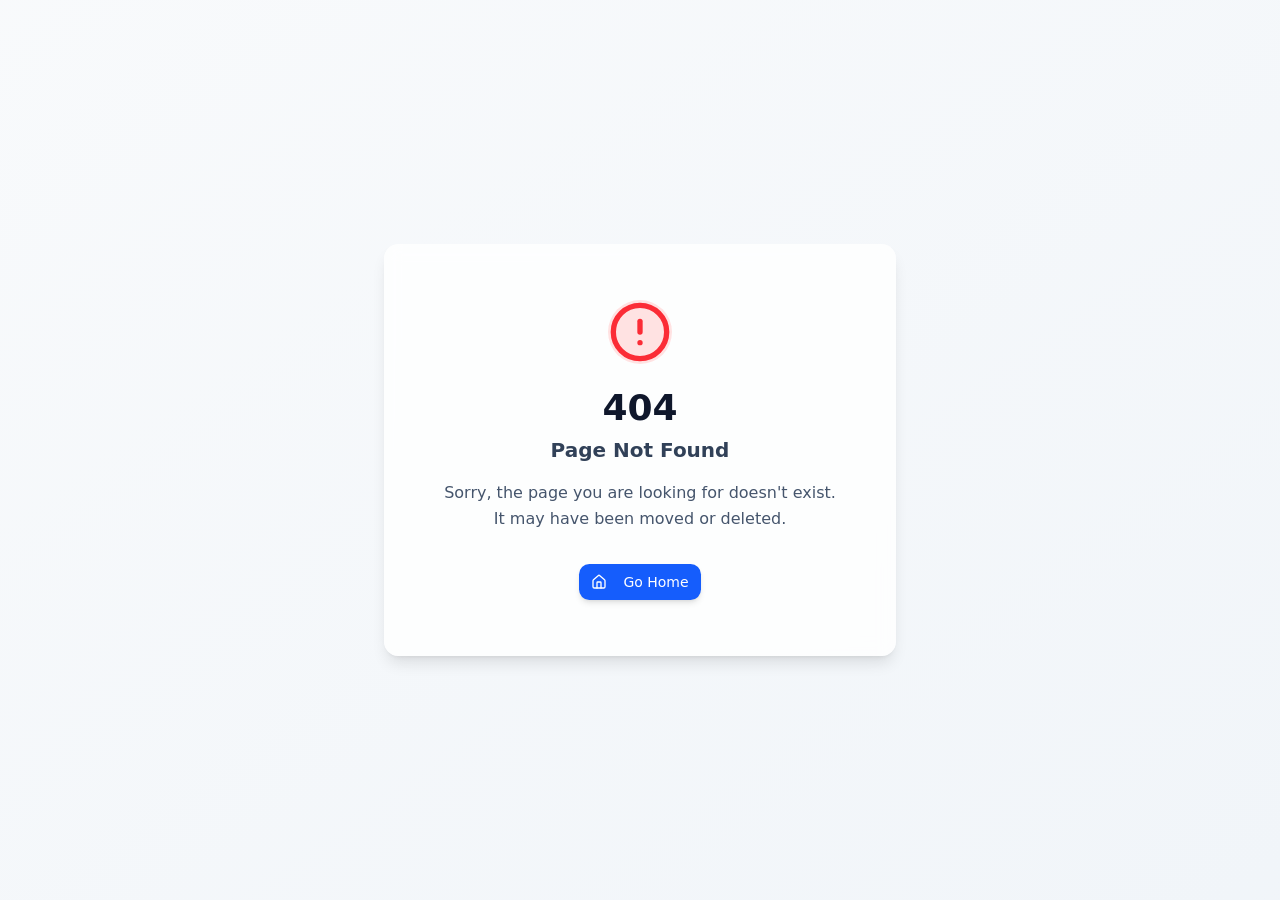
<file: index.html>
<!DOCTYPE html>
<html lang="pt-br">
<head>
    <meta charset="UTF-8" />
    <meta name="viewport" content="width=device-width, initial-scale=1.0, maximum-scale=1.0, user-scalable=no" />
    <title>Mapa CRAS Boa Vista</title>
    <link rel="manifest" href="manifest.json">
    <link rel="icon" href="icon.png">
    <meta name="theme-color" content="#2c3e50">
    <script type="module" crossorigin src="./index-CQnkXNZJ.js"></script>
    <link rel="stylesheet" crossorigin href="./index-DQZ2lMXW.css">
</head>
<body>
    <div id="root"></div>
    <script>
      if ('serviceWorker' in navigator) {
        window.addEventListener('load', () => {
          navigator.serviceWorker.register('sw.js');
        });
      }
    </script>
</body>
</html>
</file>
<file: index-DQZ2lMXW.css>
.leaflet-pane,.leaflet-tile,.leaflet-marker-icon,.leaflet-marker-shadow,.leaflet-tile-container,.leaflet-pane>svg,.leaflet-pane>canvas,.leaflet-zoom-box,.leaflet-image-layer,.leaflet-layer{position:absolute;left:0;top:0}.leaflet-container{overflow:hidden}.leaflet-tile,.leaflet-marker-icon,.leaflet-marker-shadow{-webkit-user-select:none;-moz-user-select:none;user-select:none;-webkit-user-drag:none}.leaflet-tile::selection{background:transparent}.leaflet-safari .leaflet-tile{image-rendering:-webkit-optimize-contrast}.leaflet-safari .leaflet-tile-container{width:1600px;height:1600px;-webkit-transform-origin:0 0}.leaflet-marker-icon,.leaflet-marker-shadow{display:block}.leaflet-container .leaflet-overlay-pane svg{max-width:none!important;max-height:none!important}.leaflet-container .leaflet-marker-pane img,.leaflet-container .leaflet-shadow-pane img,.leaflet-container .leaflet-tile-pane img,.leaflet-container img.leaflet-image-layer,.leaflet-container .leaflet-tile{max-width:none!important;max-height:none!important;width:auto;padding:0}.leaflet-container img.leaflet-tile{mix-blend-mode:plus-lighter}.leaflet-container.leaflet-touch-zoom{-ms-touch-action:pan-x pan-y;touch-action:pan-x pan-y}.leaflet-container.leaflet-touch-drag{-ms-touch-action:pinch-zoom;touch-action:none;touch-action:pinch-zoom}.leaflet-container.leaflet-touch-drag.leaflet-touch-zoom{-ms-touch-action:none;touch-action:none}.leaflet-container{-webkit-tap-highlight-color:transparent}.leaflet-container a{-webkit-tap-highlight-color:rgba(51,181,229,.4)}.leaflet-tile{filter:inherit;visibility:hidden}.leaflet-tile-loaded{visibility:inherit}.leaflet-zoom-box{width:0;height:0;-moz-box-sizing:border-box;box-sizing:border-box;z-index:800}.leaflet-overlay-pane svg{-moz-user-select:none}.leaflet-pane{z-index:400}.leaflet-tile-pane{z-index:200}.leaflet-overlay-pane{z-index:400}.leaflet-shadow-pane{z-index:500}.leaflet-marker-pane{z-index:600}.leaflet-tooltip-pane{z-index:650}.leaflet-popup-pane{z-index:700}.leaflet-map-pane canvas{z-index:100}.leaflet-map-pane svg{z-index:200}.leaflet-vml-shape{width:1px;height:1px}.lvml{behavior:url(#default#VML);display:inline-block;position:absolute}.leaflet-control{position:relative;z-index:800;pointer-events:visiblePainted;pointer-events:auto}.leaflet-top,.leaflet-bottom{position:absolute;z-index:1000;pointer-events:none}.leaflet-top{top:0}.leaflet-right{right:0}.leaflet-bottom{bottom:0}.leaflet-left{left:0}.leaflet-control{float:left;clear:both}.leaflet-right .leaflet-control{float:right}.leaflet-top .leaflet-control{margin-top:10px}.leaflet-bottom .leaflet-control{margin-bottom:10px}.leaflet-left .leaflet-control{margin-left:10px}.leaflet-right .leaflet-control{margin-right:10px}.leaflet-fade-anim .leaflet-popup{opacity:0;-webkit-transition:opacity .2s linear;-moz-transition:opacity .2s linear;transition:opacity .2s linear}.leaflet-fade-anim .leaflet-map-pane .leaflet-popup{opacity:1}.leaflet-zoom-animated{-webkit-transform-origin:0 0;-ms-transform-origin:0 0;transform-origin:0 0}svg.leaflet-zoom-animated{will-change:transform}.leaflet-zoom-anim .leaflet-zoom-animated{-webkit-transition:-webkit-transform .25s cubic-bezier(0,0,.25,1);-moz-transition:-moz-transform .25s cubic-bezier(0,0,.25,1);transition:transform .25s cubic-bezier(0,0,.25,1)}.leaflet-zoom-anim .leaflet-tile,.leaflet-pan-anim .leaflet-tile{-webkit-transition:none;-moz-transition:none;transition:none}.leaflet-zoom-anim .leaflet-zoom-hide{visibility:hidden}.leaflet-interactive{cursor:pointer}.leaflet-grab{cursor:-webkit-grab;cursor:-moz-grab;cursor:grab}.leaflet-crosshair,.leaflet-crosshair .leaflet-interactive{cursor:crosshair}.leaflet-popup-pane,.leaflet-control{cursor:auto}.leaflet-dragging .leaflet-grab,.leaflet-dragging .leaflet-grab .leaflet-interactive,.leaflet-dragging .leaflet-marker-draggable{cursor:move;cursor:-webkit-grabbing;cursor:-moz-grabbing;cursor:grabbing}.leaflet-marker-icon,.leaflet-marker-shadow,.leaflet-image-layer,.leaflet-pane>svg path,.leaflet-tile-container{pointer-events:none}.leaflet-marker-icon.leaflet-interactive,.leaflet-image-layer.leaflet-interactive,.leaflet-pane>svg path.leaflet-interactive,svg.leaflet-image-layer.leaflet-interactive path{pointer-events:visiblePainted;pointer-events:auto}.leaflet-container{background:#ddd;outline-offset:1px}.leaflet-container a{color:#0078a8}.leaflet-zoom-box{border:2px dotted #38f;background:#ffffff80}.leaflet-container{font-family:Helvetica Neue,Arial,Helvetica,sans-serif;font-size:12px;font-size:.75rem;line-height:1.5}.leaflet-bar{box-shadow:0 1px 5px #000000a6;border-radius:4px}.leaflet-bar a{background-color:#fff;border-bottom:1px solid #ccc;width:26px;height:26px;line-height:26px;display:block;text-align:center;text-decoration:none;color:#000}.leaflet-bar a,.leaflet-control-layers-toggle{background-position:50% 50%;background-repeat:no-repeat;display:block}.leaflet-bar a:hover,.leaflet-bar a:focus{background-color:#f4f4f4}.leaflet-bar a:first-child{border-top-left-radius:4px;border-top-right-radius:4px}.leaflet-bar a:last-child{border-bottom-left-radius:4px;border-bottom-right-radius:4px;border-bottom:none}.leaflet-bar a.leaflet-disabled{cursor:default;background-color:#f4f4f4;color:#bbb}.leaflet-touch .leaflet-bar a{width:30px;height:30px;line-height:30px}.leaflet-touch .leaflet-bar a:first-child{border-top-left-radius:2px;border-top-right-radius:2px}.leaflet-touch .leaflet-bar a:last-child{border-bottom-left-radius:2px;border-bottom-right-radius:2px}.leaflet-control-zoom-in,.leaflet-control-zoom-out{font:700 18px Lucida Console,Monaco,monospace;text-indent:1px}.leaflet-touch .leaflet-control-zoom-in,.leaflet-touch .leaflet-control-zoom-out{font-size:22px}.leaflet-control-layers{box-shadow:0 1px 5px #0006;background:#fff;border-radius:5px}.leaflet-control-layers-toggle{background-image:url([data-uri]);width:36px;height:36px}.leaflet-retina .leaflet-control-layers-toggle{background-image:url([data-uri]);background-size:26px 26px}.leaflet-touch .leaflet-control-layers-toggle{width:44px;height:44px}.leaflet-control-layers .leaflet-control-layers-list,.leaflet-control-layers-expanded .leaflet-control-layers-toggle{display:none}.leaflet-control-layers-expanded .leaflet-control-layers-list{display:block;position:relative}.leaflet-control-layers-expanded{padding:6px 10px 6px 6px;color:#333;background:#fff}.leaflet-control-layers-scrollbar{overflow-y:scroll;overflow-x:hidden;padding-right:5px}.leaflet-control-layers-selector{margin-top:2px;position:relative;top:1px}.leaflet-control-layers label{display:block;font-size:13px;font-size:1.08333em}.leaflet-control-layers-separator{height:0;border-top:1px solid #ddd;margin:5px -10px 5px -6px}.leaflet-default-icon-path{background-image:url([data-uri])}.leaflet-container .leaflet-control-attribution{background:#fff;background:#fffc;margin:0}.leaflet-control-attribution,.leaflet-control-scale-line{padding:0 5px;color:#333;line-height:1.4}.leaflet-control-attribution a{text-decoration:none}.leaflet-control-attribution a:hover,.leaflet-control-attribution a:focus{text-decoration:underline}.leaflet-attribution-flag{display:inline!important;vertical-align:baseline!important;width:1em;height:.6669em}.leaflet-left .leaflet-control-scale{margin-left:5px}.leaflet-bottom .leaflet-control-scale{margin-bottom:5px}.leaflet-control-scale-line{border:2px solid #777;border-top:none;line-height:1.1;padding:2px 5px 1px;white-space:nowrap;-moz-box-sizing:border-box;box-sizing:border-box;background:#fffc;text-shadow:1px 1px #fff}.leaflet-control-scale-line:not(:first-child){border-top:2px solid #777;border-bottom:none;margin-top:-2px}.leaflet-control-scale-line:not(:first-child):not(:last-child){border-bottom:2px solid #777}.leaflet-touch .leaflet-control-attribution,.leaflet-touch .leaflet-control-layers,.leaflet-touch .leaflet-bar{box-shadow:none}.leaflet-touch .leaflet-control-layers,.leaflet-touch .leaflet-bar{border:2px solid rgba(0,0,0,.2);background-clip:padding-box}.leaflet-popup{position:absolute;text-align:center;margin-bottom:20px}.leaflet-popup-content-wrapper{padding:1px;text-align:left;border-radius:12px}.leaflet-popup-content{margin:13px 24px 13px 20px;line-height:1.3;font-size:13px;font-size:1.08333em;min-height:1px}.leaflet-popup-content p{margin:1.3em 0}.leaflet-popup-tip-container{width:40px;height:20px;position:absolute;left:50%;margin-top:-1px;margin-left:-20px;overflow:hidden;pointer-events:none}.leaflet-popup-tip{width:17px;height:17px;padding:1px;margin:-10px auto 0;pointer-events:auto;-webkit-transform:rotate(45deg);-moz-transform:rotate(45deg);-ms-transform:rotate(45deg);transform:rotate(45deg)}.leaflet-popup-content-wrapper,.leaflet-popup-tip{background:#fff;color:#333;box-shadow:0 3px 14px #0006}.leaflet-container a.leaflet-popup-close-button{position:absolute;top:0;right:0;border:none;text-align:center;width:24px;height:24px;font:16px/24px Tahoma,Verdana,sans-serif;color:#757575;text-decoration:none;background:transparent}.leaflet-container a.leaflet-popup-close-button:hover,.leaflet-container a.leaflet-popup-close-button:focus{color:#585858}.leaflet-popup-scrolled{overflow:auto}.leaflet-oldie .leaflet-popup-content-wrapper{-ms-zoom:1}.leaflet-oldie .leaflet-popup-tip{width:24px;margin:0 auto;-ms-filter:"progid:DXImageTransform.Microsoft.Matrix(M11=0.70710678, M12=0.70710678, M21=-0.70710678, M22=0.70710678)";filter:progid:DXImageTransform.Microsoft.Matrix(M11=.70710678,M12=.70710678,M21=-.70710678,M22=.70710678)}.leaflet-oldie .leaflet-control-zoom,.leaflet-oldie .leaflet-control-layers,.leaflet-oldie .leaflet-popup-content-wrapper,.leaflet-oldie .leaflet-popup-tip{border:1px solid #999}.leaflet-div-icon{background:#fff;border:1px solid #666}.leaflet-tooltip{position:absolute;padding:6px;background-color:#fff;border:1px solid #fff;border-radius:3px;color:#222;white-space:nowrap;-webkit-user-select:none;-moz-user-select:none;-ms-user-select:none;user-select:none;pointer-events:none;box-shadow:0 1px 3px #0006}.leaflet-tooltip.leaflet-interactive{cursor:pointer;pointer-events:auto}.leaflet-tooltip-top:before,.leaflet-tooltip-bottom:before,.leaflet-tooltip-left:before,.leaflet-tooltip-right:before{position:absolute;pointer-events:none;border:6px solid transparent;background:transparent;content:""}.leaflet-tooltip-bottom{margin-top:6px}.leaflet-tooltip-top{margin-top:-6px}.leaflet-tooltip-bottom:before,.leaflet-tooltip-top:before{left:50%;margin-left:-6px}.leaflet-tooltip-top:before{bottom:0;margin-bottom:-12px;border-top-color:#fff}.leaflet-tooltip-bottom:before{top:0;margin-top:-12px;margin-left:-6px;border-bottom-color:#fff}.leaflet-tooltip-left{margin-left:-6px}.leaflet-tooltip-right{margin-left:6px}.leaflet-tooltip-left:before,.leaflet-tooltip-right:before{top:50%;margin-top:-6px}.leaflet-tooltip-left:before{right:0;margin-right:-12px;border-left-color:#fff}.leaflet-tooltip-right:before{left:0;margin-left:-12px;border-right-color:#fff}@media print{.leaflet-control{-webkit-print-color-adjust:exact;print-color-adjust:exact}}/*! tailwindcss v4.1.14 | MIT License | https://tailwindcss.com */@layer properties{@supports (((-webkit-hyphens:none)) and (not (margin-trim:inline))) or ((-moz-orient:inline) and (not (color:rgb(from red r g b)))){*,:before,:after,::backdrop{--tw-translate-x:0;--tw-translate-y:0;--tw-translate-z:0;--tw-rotate-x:initial;--tw-rotate-y:initial;--tw-rotate-z:initial;--tw-skew-x:initial;--tw-skew-y:initial;--tw-space-y-reverse:0;--tw-border-style:solid;--tw-gradient-position:initial;--tw-gradient-from:#0000;--tw-gradient-via:#0000;--tw-gradient-to:#0000;--tw-gradient-stops:initial;--tw-gradient-via-stops:initial;--tw-gradient-from-position:0%;--tw-gradient-via-position:50%;--tw-gradient-to-position:100%;--tw-leading:initial;--tw-font-weight:initial;--tw-tracking:initial;--tw-ordinal:initial;--tw-slashed-zero:initial;--tw-numeric-figure:initial;--tw-numeric-spacing:initial;--tw-numeric-fraction:initial;--tw-shadow:0 0 #0000;--tw-shadow-color:initial;--tw-shadow-alpha:100%;--tw-inset-shadow:0 0 #0000;--tw-inset-shadow-color:initial;--tw-inset-shadow-alpha:100%;--tw-ring-color:initial;--tw-ring-shadow:0 0 #0000;--tw-inset-ring-color:initial;--tw-inset-ring-shadow:0 0 #0000;--tw-ring-inset:initial;--tw-ring-offset-width:0px;--tw-ring-offset-color:#fff;--tw-ring-offset-shadow:0 0 #0000;--tw-outline-style:solid;--tw-backdrop-blur:initial;--tw-backdrop-brightness:initial;--tw-backdrop-contrast:initial;--tw-backdrop-grayscale:initial;--tw-backdrop-hue-rotate:initial;--tw-backdrop-invert:initial;--tw-backdrop-opacity:initial;--tw-backdrop-saturate:initial;--tw-backdrop-sepia:initial;--tw-duration:initial;--tw-ease:initial;--tw-content:"";--tw-animation-delay:0s;--tw-animation-direction:normal;--tw-animation-duration:initial;--tw-animation-fill-mode:none;--tw-animation-iteration-count:1;--tw-enter-blur:0;--tw-enter-opacity:1;--tw-enter-rotate:0;--tw-enter-scale:1;--tw-enter-translate-x:0;--tw-enter-translate-y:0;--tw-exit-blur:0;--tw-exit-opacity:1;--tw-exit-rotate:0;--tw-exit-scale:1;--tw-exit-translate-x:0;--tw-exit-translate-y:0}}}@layer theme{:root,:host{--font-sans:ui-sans-serif,system-ui,sans-serif,"Apple Color Emoji","Segoe UI Emoji","Segoe UI Symbol","Noto Color Emoji";--font-mono:ui-monospace,SFMono-Regular,Menlo,Monaco,Consolas,"Liberation Mono","Courier New",monospace;--color-red-100:oklch(93.6% .032 17.717);--color-red-200:oklch(88.5% .062 18.334);--color-red-500:oklch(63.7% .237 25.331);--color-red-700:oklch(50.5% .213 27.518);--color-blue-50:oklch(97% .014 254.604);--color-blue-100:oklch(93.2% .032 255.585);--color-blue-200:oklch(88.2% .059 254.128);--color-blue-300:oklch(80.9% .105 251.813);--color-blue-500:oklch(62.3% .214 259.815);--color-blue-600:oklch(54.6% .245 262.881);--color-blue-700:oklch(48.8% .243 264.376);--color-blue-800:oklch(42.4% .199 265.638);--color-blue-900:oklch(37.9% .146 265.522);--color-slate-50:oklch(98.4% .003 247.858);--color-slate-100:oklch(96.8% .007 247.896);--color-slate-600:oklch(44.6% .043 257.281);--color-slate-700:oklch(37.2% .044 257.287);--color-slate-900:oklch(20.8% .042 265.755);--color-gray-500:oklch(55.1% .027 264.364);--color-gray-600:oklch(44.6% .03 256.802);--color-gray-700:oklch(37.3% .034 259.733);--color-gray-900:oklch(21% .034 264.665);--color-black:#000;--color-white:#fff;--spacing:.25rem;--container-sm:24rem;--container-lg:32rem;--container-2xl:42rem;--text-xs:.75rem;--text-xs--line-height:calc(1/.75);--text-sm:.875rem;--text-sm--line-height:calc(1.25/.875);--text-base:1rem;--text-base--line-height: 1.5 ;--text-lg:1.125rem;--text-lg--line-height:calc(1.75/1.125);--text-xl:1.25rem;--text-xl--line-height:calc(1.75/1.25);--text-2xl:1.5rem;--text-2xl--line-height:calc(2/1.5);--text-3xl:1.875rem;--text-3xl--line-height: 1.2 ;--text-4xl:2.25rem;--text-4xl--line-height:calc(2.5/2.25);--font-weight-normal:400;--font-weight-medium:500;--font-weight-semibold:600;--font-weight-bold:700;--tracking-tight:-.025em;--tracking-widest:.1em;--leading-snug:1.375;--leading-normal:1.5;--leading-relaxed:1.625;--radius-xs:.125rem;--ease-in-out:cubic-bezier(.4,0,.2,1);--animate-spin:spin 1s linear infinite;--animate-pulse:pulse 2s cubic-bezier(.4,0,.6,1)infinite;--blur-sm:8px;--blur-2xl:40px;--aspect-video:16/9;--default-transition-duration:.15s;--default-transition-timing-function:cubic-bezier(.4,0,.2,1);--default-font-family:var(--font-sans);--default-mono-font-family:var(--font-mono);--color-border:var(--border)}}@layer base{*,:after,:before,::backdrop{box-sizing:border-box;border:0 solid;margin:0;padding:0}::file-selector-button{box-sizing:border-box;border:0 solid;margin:0;padding:0}html,:host{-webkit-text-size-adjust:100%;tab-size:4;line-height:1.5;font-family:var(--default-font-family,ui-sans-serif,system-ui,sans-serif,"Apple Color Emoji","Segoe UI Emoji","Segoe UI Symbol","Noto Color Emoji");font-feature-settings:var(--default-font-feature-settings,normal);font-variation-settings:var(--default-font-variation-settings,normal);-webkit-tap-highlight-color:transparent}hr{height:0;color:inherit;border-top-width:1px}abbr:where([title]){-webkit-text-decoration:underline dotted;text-decoration:underline dotted}h1,h2,h3,h4,h5,h6{font-size:inherit;font-weight:inherit}a{color:inherit;-webkit-text-decoration:inherit;text-decoration:inherit}b,strong{font-weight:bolder}code,kbd,samp,pre{font-family:var(--default-mono-font-family,ui-monospace,SFMono-Regular,Menlo,Monaco,Consolas,"Liberation Mono","Courier New",monospace);font-feature-settings:var(--default-mono-font-feature-settings,normal);font-variation-settings:var(--default-mono-font-variation-settings,normal);font-size:1em}small{font-size:80%}sub,sup{vertical-align:baseline;font-size:75%;line-height:0;position:relative}sub{bottom:-.25em}sup{top:-.5em}table{text-indent:0;border-color:inherit;border-collapse:collapse}:-moz-focusring{outline:auto}progress{vertical-align:baseline}summary{display:list-item}ol,ul,menu{list-style:none}img,svg,video,canvas,audio,iframe,embed,object{vertical-align:middle;display:block}img,video{max-width:100%;height:auto}button,input,select,optgroup,textarea{font:inherit;font-feature-settings:inherit;font-variation-settings:inherit;letter-spacing:inherit;color:inherit;opacity:1;background-color:#0000;border-radius:0}::file-selector-button{font:inherit;font-feature-settings:inherit;font-variation-settings:inherit;letter-spacing:inherit;color:inherit;opacity:1;background-color:#0000;border-radius:0}:where(select:is([multiple],[size])) optgroup{font-weight:bolder}:where(select:is([multiple],[size])) optgroup option{padding-inline-start:20px}::file-selector-button{margin-inline-end:4px}::placeholder{opacity:1}@supports (not ((-webkit-appearance:-apple-pay-button))) or (contain-intrinsic-size:1px){::placeholder{color:currentColor}@supports (color:color-mix(in lab,red,red)){::placeholder{color:color-mix(in oklab,currentcolor 50%,transparent)}}}textarea{resize:vertical}::-webkit-search-decoration{-webkit-appearance:none}::-webkit-date-and-time-value{min-height:1lh;text-align:inherit}::-webkit-datetime-edit{display:inline-flex}::-webkit-datetime-edit-fields-wrapper{padding:0}::-webkit-datetime-edit{padding-block:0}::-webkit-datetime-edit-year-field{padding-block:0}::-webkit-datetime-edit-month-field{padding-block:0}::-webkit-datetime-edit-day-field{padding-block:0}::-webkit-datetime-edit-hour-field{padding-block:0}::-webkit-datetime-edit-minute-field{padding-block:0}::-webkit-datetime-edit-second-field{padding-block:0}::-webkit-datetime-edit-millisecond-field{padding-block:0}::-webkit-datetime-edit-meridiem-field{padding-block:0}::-webkit-calendar-picker-indicator{line-height:1}:-moz-ui-invalid{box-shadow:none}button,input:where([type=button],[type=reset],[type=submit]){appearance:button}::file-selector-button{appearance:button}::-webkit-inner-spin-button{height:auto}::-webkit-outer-spin-button{height:auto}[hidden]:where(:not([hidden=until-found])){display:none!important}*{border-color:var(--border);outline-color:var(--ring)}@supports (color:color-mix(in lab,red,red)){*{outline-color:color-mix(in oklab,var(--ring)50%,transparent)}}body{background-color:var(--background);color:var(--foreground)}button:not(:disabled),[role=button]:not([aria-disabled=true]),[type=button]:not(:disabled),[type=submit]:not(:disabled),[type=reset]:not(:disabled),a[href],select:not(:disabled),input[type=checkbox]:not(:disabled),input[type=radio]:not(:disabled){cursor:pointer}}@layer components{.container{width:100%;margin-left:auto;margin-right:auto;padding-left:1rem;padding-right:1rem}.flex{min-width:0;min-height:0}@media (min-width:640px){.container{padding-left:1.5rem;padding-right:1.5rem}}@media (min-width:1024px){.container{max-width:1280px;padding-left:2rem;padding-right:2rem}}}@layer utilities{.\@container\/card-header{container:card-header/inline-size}.\@container\/field-group{container:field-group/inline-size}.pointer-events-none{pointer-events:none}.invisible{visibility:hidden}.sr-only{clip-path:inset(50%);white-space:nowrap;border-width:0;width:1px;height:1px;margin:-1px;padding:0;position:absolute;overflow:hidden}.absolute{position:absolute}.fixed{position:fixed}.relative{position:relative}.static{position:static}.sticky{position:sticky}.inset-0{inset:calc(var(--spacing)*0)}.inset-x-0{inset-inline:calc(var(--spacing)*0)}.inset-y-0{inset-block:calc(var(--spacing)*0)}.-top-12{top:calc(var(--spacing)*-12)}.top-0{top:calc(var(--spacing)*0)}.top-1\.5{top:calc(var(--spacing)*1.5)}.top-1\/2{top:50%}.top-3\.5{top:calc(var(--spacing)*3.5)}.top-4{top:calc(var(--spacing)*4)}.top-6{top:calc(var(--spacing)*6)}.top-\[1px\]{top:1px}.top-\[50\%\]{top:50%}.top-\[60\%\]{top:60%}.top-full{top:100%}.-right-12{right:calc(var(--spacing)*-12)}.right-0{right:calc(var(--spacing)*0)}.right-1{right:calc(var(--spacing)*1)}.right-2{right:calc(var(--spacing)*2)}.right-3{right:calc(var(--spacing)*3)}.right-4{right:calc(var(--spacing)*4)}.-bottom-12{bottom:calc(var(--spacing)*-12)}.bottom-0{bottom:calc(var(--spacing)*0)}.-left-12{left:calc(var(--spacing)*-12)}.left-0{left:calc(var(--spacing)*0)}.left-1\/2{left:50%}.left-2{left:calc(var(--spacing)*2)}.left-\[50\%\]{left:50%}.isolate{isolation:isolate}.z-10{z-index:10}.z-20{z-index:20}.z-50{z-index:50}.z-\[1\]{z-index:1}.order-first{order:-9999}.order-last{order:9999}.col-start-2{grid-column-start:2}.row-span-2{grid-row:span 2/span 2}.row-start-1{grid-row-start:1}.container{width:100%}@media (min-width:40rem){.container{max-width:40rem}}@media (min-width:48rem){.container{max-width:48rem}}@media (min-width:64rem){.container{max-width:64rem}}@media (min-width:80rem){.container{max-width:80rem}}@media (min-width:96rem){.container{max-width:96rem}}.\!m-0{margin:calc(var(--spacing)*0)!important}.-mx-1{margin-inline:calc(var(--spacing)*-1)}.mx-2{margin-inline:calc(var(--spacing)*2)}.mx-3\.5{margin-inline:calc(var(--spacing)*3.5)}.mx-4{margin-inline:calc(var(--spacing)*4)}.mx-auto{margin-inline:auto}.-my-2{margin-block:calc(var(--spacing)*-2)}.my-0{margin-block:calc(var(--spacing)*0)}.my-0\.5{margin-block:calc(var(--spacing)*.5)}.my-1{margin-block:calc(var(--spacing)*1)}.-mt-4{margin-top:calc(var(--spacing)*-4)}.mt-1{margin-top:calc(var(--spacing)*1)}.mt-1\.5{margin-top:calc(var(--spacing)*1.5)}.mt-2{margin-top:calc(var(--spacing)*2)}.mt-3{margin-top:calc(var(--spacing)*3)}.mt-4{margin-top:calc(var(--spacing)*4)}.mt-6{margin-top:calc(var(--spacing)*6)}.mt-8{margin-top:calc(var(--spacing)*8)}.mt-12{margin-top:calc(var(--spacing)*12)}.mt-auto{margin-top:auto}.mr-2{margin-right:calc(var(--spacing)*2)}.mb-2{margin-bottom:calc(var(--spacing)*2)}.mb-3{margin-bottom:calc(var(--spacing)*3)}.mb-4{margin-bottom:calc(var(--spacing)*4)}.mb-6{margin-bottom:calc(var(--spacing)*6)}.mb-8{margin-bottom:calc(var(--spacing)*8)}.-ml-4{margin-left:calc(var(--spacing)*-4)}.ml-1{margin-left:calc(var(--spacing)*1)}.ml-3{margin-left:calc(var(--spacing)*3)}.ml-4{margin-left:calc(var(--spacing)*4)}.ml-auto{margin-left:auto}.line-clamp-1{-webkit-line-clamp:1;-webkit-box-orient:vertical;display:-webkit-box;overflow:hidden}.line-clamp-2{-webkit-line-clamp:2;-webkit-box-orient:vertical;display:-webkit-box;overflow:hidden}.block{display:block}.flex{display:flex}.grid{display:grid}.hidden{display:none}.inline-flex{display:inline-flex}.table{display:table}.table-caption{display:table-caption}.table-cell{display:table-cell}.table-row{display:table-row}.field-sizing-content{field-sizing:content}.aspect-square{aspect-ratio:1}.aspect-video{aspect-ratio:var(--aspect-video)}.size-\(--cell-size\){width:var(--cell-size);height:var(--cell-size)}.size-2{width:calc(var(--spacing)*2);height:calc(var(--spacing)*2)}.size-2\.5{width:calc(var(--spacing)*2.5);height:calc(var(--spacing)*2.5)}.size-3{width:calc(var(--spacing)*3);height:calc(var(--spacing)*3)}.size-3\.5{width:calc(var(--spacing)*3.5);height:calc(var(--spacing)*3.5)}.size-4{width:calc(var(--spacing)*4);height:calc(var(--spacing)*4)}.size-6{width:calc(var(--spacing)*6);height:calc(var(--spacing)*6)}.size-7{width:calc(var(--spacing)*7);height:calc(var(--spacing)*7)}.size-8{width:calc(var(--spacing)*8);height:calc(var(--spacing)*8)}.size-9{width:calc(var(--spacing)*9);height:calc(var(--spacing)*9)}.size-10{width:calc(var(--spacing)*10);height:calc(var(--spacing)*10)}.size-auto{width:auto;height:auto}.size-full{width:100%;height:100%}.h-\(--cell-size\){height:var(--cell-size)}.h-1\.5{height:calc(var(--spacing)*1.5)}.h-2{height:calc(var(--spacing)*2)}.h-2\.5{height:calc(var(--spacing)*2.5)}.h-4{height:calc(var(--spacing)*4)}.h-5{height:calc(var(--spacing)*5)}.h-6{height:calc(var(--spacing)*6)}.h-7{height:calc(var(--spacing)*7)}.h-8{height:calc(var(--spacing)*8)}.h-9{height:calc(var(--spacing)*9)}.h-10{height:calc(var(--spacing)*10)}.h-12{height:calc(var(--spacing)*12)}.h-16{height:calc(var(--spacing)*16)}.h-\[1\.15rem\]{height:1.15rem}.h-\[500px\]{height:500px}.h-\[600px\]{height:600px}.h-\[calc\(100\%-1px\)\]{height:calc(100% - 1px)}.h-\[var\(--radix-navigation-menu-viewport-height\)\]{height:var(--radix-navigation-menu-viewport-height)}.h-\[var\(--radix-select-trigger-height\)\]{height:var(--radix-select-trigger-height)}.h-auto{height:auto}.h-full{height:100%}.h-px{height:1px}.h-svh{height:100svh}.max-h-\(--radix-context-menu-content-available-height\){max-height:var(--radix-context-menu-content-available-height)}.max-h-\(--radix-dropdown-menu-content-available-height\){max-height:var(--radix-dropdown-menu-content-available-height)}.max-h-\(--radix-select-content-available-height\){max-height:var(--radix-select-content-available-height)}.max-h-\[300px\]{max-height:300px}.max-h-\[800px\]{max-height:800px}.min-h-0{min-height:calc(var(--spacing)*0)}.min-h-4{min-height:calc(var(--spacing)*4)}.min-h-16{min-height:calc(var(--spacing)*16)}.min-h-screen{min-height:100vh}.min-h-svh{min-height:100svh}.w-\(--cell-size\){width:var(--cell-size)}.w-\(--sidebar-width\){width:var(--sidebar-width)}.w-0{width:calc(var(--spacing)*0)}.w-1{width:calc(var(--spacing)*1)}.w-2{width:calc(var(--spacing)*2)}.w-2\.5{width:calc(var(--spacing)*2.5)}.w-3{width:calc(var(--spacing)*3)}.w-3\/4{width:75%}.w-4{width:calc(var(--spacing)*4)}.w-5{width:calc(var(--spacing)*5)}.w-8{width:calc(var(--spacing)*8)}.w-9{width:calc(var(--spacing)*9)}.w-10{width:calc(var(--spacing)*10)}.w-16{width:calc(var(--spacing)*16)}.w-64{width:calc(var(--spacing)*64)}.w-72{width:calc(var(--spacing)*72)}.w-\[100px\]{width:100px}.w-\[400px\]{width:400px}.w-auto{width:auto}.w-fit{width:fit-content}.w-full{width:100%}.w-max{width:max-content}.w-px{width:1px}.max-w-\(--skeleton-width\){max-width:var(--skeleton-width)}.max-w-2xl{max-width:var(--container-2xl)}.max-w-\[calc\(100\%-2rem\)\]{max-width:calc(100% - 2rem)}.max-w-lg{max-width:var(--container-lg)}.max-w-max{max-width:max-content}.max-w-sm{max-width:var(--container-sm)}.min-w-\(--cell-size\){min-width:var(--cell-size)}.min-w-0{min-width:calc(var(--spacing)*0)}.min-w-5{min-width:calc(var(--spacing)*5)}.min-w-8{min-width:calc(var(--spacing)*8)}.min-w-9{min-width:calc(var(--spacing)*9)}.min-w-10{min-width:calc(var(--spacing)*10)}.min-w-\[8rem\]{min-width:8rem}.min-w-\[12rem\]{min-width:12rem}.min-w-\[var\(--radix-select-trigger-width\)\]{min-width:var(--radix-select-trigger-width)}.flex-1{flex:1}.flex-shrink-0,.shrink-0{flex-shrink:0}.grow{flex-grow:1}.grow-0{flex-grow:0}.basis-full{flex-basis:100%}.caption-bottom{caption-side:bottom}.border-collapse{border-collapse:collapse}.origin-\(--radix-context-menu-content-transform-origin\){transform-origin:var(--radix-context-menu-content-transform-origin)}.origin-\(--radix-dropdown-menu-content-transform-origin\){transform-origin:var(--radix-dropdown-menu-content-transform-origin)}.origin-\(--radix-hover-card-content-transform-origin\){transform-origin:var(--radix-hover-card-content-transform-origin)}.origin-\(--radix-menubar-content-transform-origin\){transform-origin:var(--radix-menubar-content-transform-origin)}.origin-\(--radix-popover-content-transform-origin\){transform-origin:var(--radix-popover-content-transform-origin)}.origin-\(--radix-select-content-transform-origin\){transform-origin:var(--radix-select-content-transform-origin)}.origin-\(--radix-tooltip-content-transform-origin\){transform-origin:var(--radix-tooltip-content-transform-origin)}.-translate-x-1\/2{--tw-translate-x: -50% ;translate:var(--tw-translate-x)var(--tw-translate-y)}.-translate-x-px{--tw-translate-x:-1px;translate:var(--tw-translate-x)var(--tw-translate-y)}.translate-x-\[-50\%\]{--tw-translate-x:-50%;translate:var(--tw-translate-x)var(--tw-translate-y)}.translate-x-px{--tw-translate-x:1px;translate:var(--tw-translate-x)var(--tw-translate-y)}.-translate-y-1\/2{--tw-translate-y: -50% ;translate:var(--tw-translate-x)var(--tw-translate-y)}.translate-y-0\.5{--tw-translate-y:calc(var(--spacing)*.5);translate:var(--tw-translate-x)var(--tw-translate-y)}.translate-y-\[-50\%\]{--tw-translate-y:-50%;translate:var(--tw-translate-x)var(--tw-translate-y)}.translate-y-\[calc\(-50\%_-_2px\)\]{--tw-translate-y: calc(-50% - 2px) ;translate:var(--tw-translate-x)var(--tw-translate-y)}.rotate-45{rotate:45deg}.rotate-90{rotate:90deg}.transform{transform:var(--tw-rotate-x,)var(--tw-rotate-y,)var(--tw-rotate-z,)var(--tw-skew-x,)var(--tw-skew-y,)}.animate-caret-blink{animation:1.25s ease-out infinite caret-blink}.animate-in{animation:enter var(--tw-animation-duration,var(--tw-duration,.15s))var(--tw-ease,ease)var(--tw-animation-delay,0s)var(--tw-animation-iteration-count,1)var(--tw-animation-direction,normal)var(--tw-animation-fill-mode,none)}.animate-pulse{animation:var(--animate-pulse)}.animate-spin{animation:var(--animate-spin)}.cursor-default{cursor:default}.cursor-pointer{cursor:pointer}.cursor-text{cursor:text}.touch-none{touch-action:none}.resize-none{resize:none}.scroll-my-1{scroll-margin-block:calc(var(--spacing)*1)}.scroll-py-1{scroll-padding-block:calc(var(--spacing)*1)}.list-disc{list-style-type:disc}.list-none{list-style-type:none}.auto-rows-min{grid-auto-rows:min-content}.grid-cols-1{grid-template-columns:repeat(1,minmax(0,1fr))}.grid-cols-2{grid-template-columns:repeat(2,minmax(0,1fr))}.grid-cols-\[0_1fr\]{grid-template-columns:0 1fr}.grid-rows-\[auto_auto\]{grid-template-rows:auto auto}.flex-col{flex-direction:column}.flex-col-reverse{flex-direction:column-reverse}.flex-row{flex-direction:row}.flex-wrap{flex-wrap:wrap}.items-center{align-items:center}.items-end{align-items:flex-end}.items-start{align-items:flex-start}.items-stretch{align-items:stretch}.justify-between{justify-content:space-between}.justify-center{justify-content:center}.justify-start{justify-content:flex-start}.justify-items-start{justify-items:start}.gap-0{gap:calc(var(--spacing)*0)}.gap-0\.5{gap:calc(var(--spacing)*.5)}.gap-1{gap:calc(var(--spacing)*1)}.gap-1\.5{gap:calc(var(--spacing)*1.5)}.gap-2{gap:calc(var(--spacing)*2)}.gap-2\.5{gap:calc(var(--spacing)*2.5)}.gap-3{gap:calc(var(--spacing)*3)}.gap-4{gap:calc(var(--spacing)*4)}.gap-6{gap:calc(var(--spacing)*6)}.gap-7{gap:calc(var(--spacing)*7)}.gap-8{gap:calc(var(--spacing)*8)}:where(.space-y-2>:not(:last-child)){--tw-space-y-reverse:0;margin-block-start:calc(calc(var(--spacing)*2)*var(--tw-space-y-reverse));margin-block-end:calc(calc(var(--spacing)*2)*calc(1 - var(--tw-space-y-reverse)))}:where(.space-y-3>:not(:last-child)){--tw-space-y-reverse:0;margin-block-start:calc(calc(var(--spacing)*3)*var(--tw-space-y-reverse));margin-block-end:calc(calc(var(--spacing)*3)*calc(1 - var(--tw-space-y-reverse)))}:where(.space-y-4>:not(:last-child)){--tw-space-y-reverse:0;margin-block-start:calc(calc(var(--spacing)*4)*var(--tw-space-y-reverse));margin-block-end:calc(calc(var(--spacing)*4)*calc(1 - var(--tw-space-y-reverse)))}.gap-y-0\.5{row-gap:calc(var(--spacing)*.5)}.self-start{align-self:flex-start}.self-stretch{align-self:stretch}.justify-self-end{justify-self:flex-end}.truncate{text-overflow:ellipsis;white-space:nowrap;overflow:hidden}.overflow-auto{overflow:auto}.overflow-hidden{overflow:hidden}.overflow-x-auto{overflow-x:auto}.overflow-x-hidden{overflow-x:hidden}.overflow-y-auto{overflow-y:auto}.rounded{border-radius:.25rem}.rounded-\[2px\]{border-radius:2px}.rounded-\[4px\]{border-radius:4px}.rounded-\[10px\]{border-radius:10px}.rounded-\[20px\]{border-radius:20px}.rounded-\[calc\(var\(--radius\)-5px\)\]{border-radius:calc(var(--radius) - 5px)}.rounded-\[inherit\]{border-radius:inherit}.rounded-full{border-radius:3.40282e38px}.rounded-lg{border-radius:var(--radius)}.rounded-md{border-radius:calc(var(--radius) - 2px)}.rounded-none{border-radius:0}.rounded-sm{border-radius:calc(var(--radius) - 4px)}.rounded-xl{border-radius:calc(var(--radius) + 4px)}.rounded-xs{border-radius:var(--radius-xs)}.rounded-l-md{border-top-left-radius:calc(var(--radius) - 2px);border-bottom-left-radius:calc(var(--radius) - 2px)}.rounded-tl-sm{border-top-left-radius:calc(var(--radius) - 4px)}.rounded-r-md{border-top-right-radius:calc(var(--radius) - 2px);border-bottom-right-radius:calc(var(--radius) - 2px)}.border{border-style:var(--tw-border-style);border-width:1px}.border-0{border-style:var(--tw-border-style);border-width:0}.border-2{border-style:var(--tw-border-style);border-width:2px}.border-4{border-style:var(--tw-border-style);border-width:4px}.border-\[1\.5px\]{border-style:var(--tw-border-style);border-width:1.5px}.border-y{border-block-style:var(--tw-border-style);border-block-width:1px}.border-t{border-top-style:var(--tw-border-style);border-top-width:1px}.border-r{border-right-style:var(--tw-border-style);border-right-width:1px}.border-b{border-bottom-style:var(--tw-border-style);border-bottom-width:1px}.border-l{border-left-style:var(--tw-border-style);border-left-width:1px}.border-l-4{border-left-style:var(--tw-border-style);border-left-width:4px}.border-dashed{--tw-border-style:dashed;border-style:dashed}.border-\(--color-border\){border-color:var(--color-border)}.border-\[rgba\(0\,0\,0\,0\.08\)\]{border-color:#00000014}.border-blue-200{border-color:var(--color-blue-200)}.border-blue-300{border-color:var(--color-blue-300)}.border-border,.border-border\/50{border-color:var(--border)}@supports (color:color-mix(in lab,red,red)){.border-border\/50{border-color:color-mix(in oklab,var(--border)50%,transparent)}}.border-input{border-color:var(--input)}.border-primary{border-color:var(--primary)}.border-sidebar-border{border-color:var(--sidebar-border)}.border-transparent{border-color:#0000}.border-white{border-color:var(--color-white)}.border-t-transparent{border-top-color:#0000}.border-l-transparent{border-left-color:#0000}.bg-\(--color-bg\){background-color:var(--color-bg)}.bg-\[\#1a1a19\]{background-color:#1a1a19}.bg-\[\#f8f8f7\]{background-color:#f8f8f7}.bg-accent{background-color:var(--accent)}.bg-background{background-color:var(--background)}.bg-black\/50{background-color:#00000080}@supports (color:color-mix(in lab,red,red)){.bg-black\/50{background-color:color-mix(in oklab,var(--color-black)50%,transparent)}}.bg-blue-50{background-color:var(--color-blue-50)}.bg-blue-100{background-color:var(--color-blue-100)}.bg-blue-600{background-color:var(--color-blue-600)}.bg-blue-900{background-color:var(--color-blue-900)}.bg-border{background-color:var(--border)}.bg-card{background-color:var(--card)}.bg-destructive{background-color:var(--destructive)}.bg-foreground{background-color:var(--foreground)}.bg-input{background-color:var(--input)}.bg-muted,.bg-muted\/50{background-color:var(--muted)}@supports (color:color-mix(in lab,red,red)){.bg-muted\/50{background-color:color-mix(in oklab,var(--muted)50%,transparent)}}.bg-popover{background-color:var(--popover)}.bg-primary,.bg-primary\/20{background-color:var(--primary)}@supports (color:color-mix(in lab,red,red)){.bg-primary\/20{background-color:color-mix(in oklab,var(--primary)20%,transparent)}}.bg-red-100{background-color:var(--color-red-100)}.bg-secondary{background-color:var(--secondary)}.bg-sidebar{background-color:var(--sidebar)}.bg-sidebar-border{background-color:var(--sidebar-border)}.bg-transparent{background-color:#0000}.bg-white{background-color:var(--color-white)}.bg-white\/80{background-color:#fffc}@supports (color:color-mix(in lab,red,red)){.bg-white\/80{background-color:color-mix(in oklab,var(--color-white)80%,transparent)}}.bg-gradient-to-br{--tw-gradient-position:to bottom right in oklab;background-image:linear-gradient(var(--tw-gradient-stops))}.from-blue-50{--tw-gradient-from:var(--color-blue-50);--tw-gradient-stops:var(--tw-gradient-via-stops,var(--tw-gradient-position),var(--tw-gradient-from)var(--tw-gradient-from-position),var(--tw-gradient-to)var(--tw-gradient-to-position))}.from-slate-50{--tw-gradient-from:var(--color-slate-50);--tw-gradient-stops:var(--tw-gradient-via-stops,var(--tw-gradient-position),var(--tw-gradient-from)var(--tw-gradient-from-position),var(--tw-gradient-to)var(--tw-gradient-to-position))}.to-blue-100{--tw-gradient-to:var(--color-blue-100);--tw-gradient-stops:var(--tw-gradient-via-stops,var(--tw-gradient-position),var(--tw-gradient-from)var(--tw-gradient-from-position),var(--tw-gradient-to)var(--tw-gradient-to-position))}.to-slate-100{--tw-gradient-to:var(--color-slate-100);--tw-gradient-stops:var(--tw-gradient-via-stops,var(--tw-gradient-position),var(--tw-gradient-from)var(--tw-gradient-from-position),var(--tw-gradient-to)var(--tw-gradient-to-position))}.fill-current{fill:currentColor}.fill-foreground{fill:var(--foreground)}.fill-primary{fill:var(--primary)}.p-0{padding:calc(var(--spacing)*0)}.p-1{padding:calc(var(--spacing)*1)}.p-2{padding:calc(var(--spacing)*2)}.p-3{padding:calc(var(--spacing)*3)}.p-4{padding:calc(var(--spacing)*4)}.p-5{padding:calc(var(--spacing)*5)}.p-6{padding:calc(var(--spacing)*6)}.p-8{padding:calc(var(--spacing)*8)}.p-\[3px\]{padding:3px}.p-px{padding:1px}.px-\(--cell-size\){padding-inline:var(--cell-size)}.px-1{padding-inline:calc(var(--spacing)*1)}.px-1\.5{padding-inline:calc(var(--spacing)*1.5)}.px-2{padding-inline:calc(var(--spacing)*2)}.px-2\.5{padding-inline:calc(var(--spacing)*2.5)}.px-3{padding-inline:calc(var(--spacing)*3)}.px-4{padding-inline:calc(var(--spacing)*4)}.px-5{padding-inline:calc(var(--spacing)*5)}.px-6{padding-inline:calc(var(--spacing)*6)}.py-0\.5{padding-block:calc(var(--spacing)*.5)}.py-1{padding-block:calc(var(--spacing)*1)}.py-1\.5{padding-block:calc(var(--spacing)*1.5)}.py-2{padding-block:calc(var(--spacing)*2)}.py-2\.5{padding-block:calc(var(--spacing)*2.5)}.py-3{padding-block:calc(var(--spacing)*3)}.py-4{padding-block:calc(var(--spacing)*4)}.py-5{padding-block:calc(var(--spacing)*5)}.py-6{padding-block:calc(var(--spacing)*6)}.py-8{padding-block:calc(var(--spacing)*8)}.pt-0{padding-top:calc(var(--spacing)*0)}.pt-3{padding-top:calc(var(--spacing)*3)}.pt-4{padding-top:calc(var(--spacing)*4)}.pt-8{padding-top:calc(var(--spacing)*8)}.pt-12{padding-top:calc(var(--spacing)*12)}.pr-1{padding-right:calc(var(--spacing)*1)}.pr-2{padding-right:calc(var(--spacing)*2)}.pr-2\.5{padding-right:calc(var(--spacing)*2.5)}.pr-3{padding-right:calc(var(--spacing)*3)}.pr-8{padding-right:calc(var(--spacing)*8)}.pb-3{padding-bottom:calc(var(--spacing)*3)}.pb-4{padding-bottom:calc(var(--spacing)*4)}.pb-8{padding-bottom:calc(var(--spacing)*8)}.pl-2{padding-left:calc(var(--spacing)*2)}.pl-3{padding-left:calc(var(--spacing)*3)}.pl-4{padding-left:calc(var(--spacing)*4)}.pl-8{padding-left:calc(var(--spacing)*8)}.text-center{text-align:center}.text-left{text-align:left}.align-middle{vertical-align:middle}.font-mono{font-family:var(--font-mono)}.font-sans{font-family:var(--font-sans)}.text-2xl{font-size:var(--text-2xl);line-height:var(--tw-leading,var(--text-2xl--line-height))}.text-3xl{font-size:var(--text-3xl);line-height:var(--tw-leading,var(--text-3xl--line-height))}.text-4xl{font-size:var(--text-4xl);line-height:var(--tw-leading,var(--text-4xl--line-height))}.text-base{font-size:var(--text-base);line-height:var(--tw-leading,var(--text-base--line-height))}.text-lg{font-size:var(--text-lg);line-height:var(--tw-leading,var(--text-lg--line-height))}.text-sm{font-size:var(--text-sm);line-height:var(--tw-leading,var(--text-sm--line-height))}.text-sm\/relaxed{font-size:var(--text-sm);line-height:var(--leading-relaxed)}.text-xl{font-size:var(--text-xl);line-height:var(--tw-leading,var(--text-xl--line-height))}.text-xs{font-size:var(--text-xs);line-height:var(--tw-leading,var(--text-xs--line-height))}.text-\[0\.8rem\]{font-size:.8rem}.leading-5{--tw-leading:calc(var(--spacing)*5);line-height:calc(var(--spacing)*5)}.leading-\[26px\]{--tw-leading:26px;line-height:26px}.leading-none{--tw-leading:1;line-height:1}.leading-normal{--tw-leading:var(--leading-normal);line-height:var(--leading-normal)}.leading-relaxed{--tw-leading:var(--leading-relaxed);line-height:var(--leading-relaxed)}.leading-snug{--tw-leading:var(--leading-snug);line-height:var(--leading-snug)}.font-bold{--tw-font-weight:var(--font-weight-bold);font-weight:var(--font-weight-bold)}.font-medium{--tw-font-weight:var(--font-weight-medium);font-weight:var(--font-weight-medium)}.font-normal{--tw-font-weight:var(--font-weight-normal);font-weight:var(--font-weight-normal)}.font-semibold{--tw-font-weight:var(--font-weight-semibold);font-weight:var(--font-weight-semibold)}.tracking-\[-0\.44px\]{--tw-tracking:-.44px;letter-spacing:-.44px}.tracking-\[-0\.154px\]{--tw-tracking:-.154px;letter-spacing:-.154px}.tracking-tight{--tw-tracking:var(--tracking-tight);letter-spacing:var(--tracking-tight)}.tracking-widest{--tw-tracking:var(--tracking-widest);letter-spacing:var(--tracking-widest)}.text-balance{text-wrap:balance}.break-words{overflow-wrap:break-word}.whitespace-break-spaces{white-space:break-spaces}.whitespace-nowrap{white-space:nowrap}.text-\[\#34322d\]{color:#34322d}.text-\[\#858481\]{color:#858481}.text-accent-foreground{color:var(--accent-foreground)}.text-background{color:var(--background)}.text-blue-200{color:var(--color-blue-200)}.text-blue-600{color:var(--color-blue-600)}.text-blue-900{color:var(--color-blue-900)}.text-card-foreground{color:var(--card-foreground)}.text-current{color:currentColor}.text-destructive{color:var(--destructive)}.text-foreground{color:var(--foreground)}.text-gray-500{color:var(--color-gray-500)}.text-gray-600{color:var(--color-gray-600)}.text-gray-700{color:var(--color-gray-700)}.text-gray-900{color:var(--color-gray-900)}.text-muted-foreground{color:var(--muted-foreground)}.text-popover-foreground{color:var(--popover-foreground)}.text-primary{color:var(--primary)}.text-primary-foreground{color:var(--primary-foreground)}.text-red-500{color:var(--color-red-500)}.text-red-700{color:var(--color-red-700)}.text-secondary-foreground{color:var(--secondary-foreground)}.text-sidebar-foreground,.text-sidebar-foreground\/70{color:var(--sidebar-foreground)}@supports (color:color-mix(in lab,red,red)){.text-sidebar-foreground\/70{color:color-mix(in oklab,var(--sidebar-foreground)70%,transparent)}}.text-slate-600{color:var(--color-slate-600)}.text-slate-700{color:var(--color-slate-700)}.text-slate-900{color:var(--color-slate-900)}.text-white{color:var(--color-white)}.tabular-nums{--tw-numeric-spacing:tabular-nums;font-variant-numeric:var(--tw-ordinal,)var(--tw-slashed-zero,)var(--tw-numeric-figure,)var(--tw-numeric-spacing,)var(--tw-numeric-fraction,)}.underline-offset-4{text-underline-offset:4px}.opacity-0{opacity:0}.opacity-50{opacity:.5}.opacity-70{opacity:.7}.shadow{--tw-shadow:0 1px 3px 0 var(--tw-shadow-color,#0000001a),0 1px 2px -1px var(--tw-shadow-color,#0000001a);box-shadow:var(--tw-inset-shadow),var(--tw-inset-ring-shadow),var(--tw-ring-offset-shadow),var(--tw-ring-shadow),var(--tw-shadow)}.shadow-\[0_0_0_1px_hsl\(var\(--sidebar-border\)\)\]{--tw-shadow:0 0 0 1px var(--tw-shadow-color,hsl(var(--sidebar-border)));box-shadow:var(--tw-inset-shadow),var(--tw-inset-ring-shadow),var(--tw-ring-offset-shadow),var(--tw-ring-shadow),var(--tw-shadow)}.shadow-\[0px_4px_11px_0px_rgba\(0\,0\,0\,0\.08\)\]{--tw-shadow:0px 4px 11px 0px var(--tw-shadow-color,#00000014);box-shadow:var(--tw-inset-shadow),var(--tw-inset-ring-shadow),var(--tw-ring-offset-shadow),var(--tw-ring-shadow),var(--tw-shadow)}.shadow-lg{--tw-shadow:0 10px 15px -3px var(--tw-shadow-color,#0000001a),0 4px 6px -4px var(--tw-shadow-color,#0000001a);box-shadow:var(--tw-inset-shadow),var(--tw-inset-ring-shadow),var(--tw-ring-offset-shadow),var(--tw-ring-shadow),var(--tw-shadow)}.shadow-md{--tw-shadow:0 4px 6px -1px var(--tw-shadow-color,#0000001a),0 2px 4px -2px var(--tw-shadow-color,#0000001a);box-shadow:var(--tw-inset-shadow),var(--tw-inset-ring-shadow),var(--tw-ring-offset-shadow),var(--tw-ring-shadow),var(--tw-shadow)}.shadow-none{--tw-shadow:0 0 #0000;box-shadow:var(--tw-inset-shadow),var(--tw-inset-ring-shadow),var(--tw-ring-offset-shadow),var(--tw-ring-shadow),var(--tw-shadow)}.shadow-sm{--tw-shadow:0 1px 3px 0 var(--tw-shadow-color,#0000001a),0 1px 2px -1px var(--tw-shadow-color,#0000001a);box-shadow:var(--tw-inset-shadow),var(--tw-inset-ring-shadow),var(--tw-ring-offset-shadow),var(--tw-ring-shadow),var(--tw-shadow)}.shadow-xl{--tw-shadow:0 20px 25px -5px var(--tw-shadow-color,#0000001a),0 8px 10px -6px var(--tw-shadow-color,#0000001a);box-shadow:var(--tw-inset-shadow),var(--tw-inset-ring-shadow),var(--tw-ring-offset-shadow),var(--tw-ring-shadow),var(--tw-shadow)}.shadow-xs{--tw-shadow:0 1px 2px 0 var(--tw-shadow-color,#0000000d);box-shadow:var(--tw-inset-shadow),var(--tw-inset-ring-shadow),var(--tw-ring-offset-shadow),var(--tw-ring-shadow),var(--tw-shadow)}.ring-0{--tw-ring-shadow:var(--tw-ring-inset,)0 0 0 calc(0px + var(--tw-ring-offset-width))var(--tw-ring-color,currentcolor);box-shadow:var(--tw-inset-shadow),var(--tw-inset-ring-shadow),var(--tw-ring-offset-shadow),var(--tw-ring-shadow),var(--tw-shadow)}.ring-ring\/50{--tw-ring-color:var(--ring)}@supports (color:color-mix(in lab,red,red)){.ring-ring\/50{--tw-ring-color:color-mix(in oklab,var(--ring)50%,transparent)}}.ring-sidebar-ring{--tw-ring-color:var(--sidebar-ring)}.ring-offset-background{--tw-ring-offset-color:var(--background)}.outline-hidden{--tw-outline-style:none;outline-style:none}@media (forced-colors:active){.outline-hidden{outline-offset:2px;outline:2px solid #0000}}.outline{outline-style:var(--tw-outline-style);outline-width:1px}.backdrop-blur-2xl{--tw-backdrop-blur:blur(var(--blur-2xl));-webkit-backdrop-filter:var(--tw-backdrop-blur,)var(--tw-backdrop-brightness,)var(--tw-backdrop-contrast,)var(--tw-backdrop-grayscale,)var(--tw-backdrop-hue-rotate,)var(--tw-backdrop-invert,)var(--tw-backdrop-opacity,)var(--tw-backdrop-saturate,)var(--tw-backdrop-sepia,);backdrop-filter:var(--tw-backdrop-blur,)var(--tw-backdrop-brightness,)var(--tw-backdrop-contrast,)var(--tw-backdrop-grayscale,)var(--tw-backdrop-hue-rotate,)var(--tw-backdrop-invert,)var(--tw-backdrop-opacity,)var(--tw-backdrop-saturate,)var(--tw-backdrop-sepia,)}.backdrop-blur-sm{--tw-backdrop-blur:blur(var(--blur-sm));-webkit-backdrop-filter:var(--tw-backdrop-blur,)var(--tw-backdrop-brightness,)var(--tw-backdrop-contrast,)var(--tw-backdrop-grayscale,)var(--tw-backdrop-hue-rotate,)var(--tw-backdrop-invert,)var(--tw-backdrop-opacity,)var(--tw-backdrop-saturate,)var(--tw-backdrop-sepia,);backdrop-filter:var(--tw-backdrop-blur,)var(--tw-backdrop-brightness,)var(--tw-backdrop-contrast,)var(--tw-backdrop-grayscale,)var(--tw-backdrop-hue-rotate,)var(--tw-backdrop-invert,)var(--tw-backdrop-opacity,)var(--tw-backdrop-saturate,)var(--tw-backdrop-sepia,)}.transition{transition-property:color,background-color,border-color,outline-color,text-decoration-color,fill,stroke,--tw-gradient-from,--tw-gradient-via,--tw-gradient-to,opacity,box-shadow,transform,translate,scale,rotate,filter,-webkit-backdrop-filter,backdrop-filter,display,content-visibility,overlay,pointer-events;transition-timing-function:var(--tw-ease,var(--default-transition-timing-function));transition-duration:var(--tw-duration,var(--default-transition-duration))}.transition-\[color\,box-shadow\]{transition-property:color,box-shadow;transition-timing-function:var(--tw-ease,var(--default-transition-timing-function));transition-duration:var(--tw-duration,var(--default-transition-duration))}.transition-\[left\,right\,width\]{transition-property:left,right,width;transition-timing-function:var(--tw-ease,var(--default-transition-timing-function));transition-duration:var(--tw-duration,var(--default-transition-duration))}.transition-\[margin\,opacity\]{transition-property:margin,opacity;transition-timing-function:var(--tw-ease,var(--default-transition-timing-function));transition-duration:var(--tw-duration,var(--default-transition-duration))}.transition-\[width\,height\,padding\]{transition-property:width,height,padding;transition-timing-function:var(--tw-ease,var(--default-transition-timing-function));transition-duration:var(--tw-duration,var(--default-transition-duration))}.transition-\[width\]{transition-property:width;transition-timing-function:var(--tw-ease,var(--default-transition-timing-function));transition-duration:var(--tw-duration,var(--default-transition-duration))}.transition-all{transition-property:all;transition-timing-function:var(--tw-ease,var(--default-transition-timing-function));transition-duration:var(--tw-duration,var(--default-transition-duration))}.transition-colors{transition-property:color,background-color,border-color,outline-color,text-decoration-color,fill,stroke,--tw-gradient-from,--tw-gradient-via,--tw-gradient-to;transition-timing-function:var(--tw-ease,var(--default-transition-timing-function));transition-duration:var(--tw-duration,var(--default-transition-duration))}.transition-opacity{transition-property:opacity;transition-timing-function:var(--tw-ease,var(--default-transition-timing-function));transition-duration:var(--tw-duration,var(--default-transition-duration))}.transition-shadow{transition-property:box-shadow;transition-timing-function:var(--tw-ease,var(--default-transition-timing-function));transition-duration:var(--tw-duration,var(--default-transition-duration))}.transition-transform{transition-property:transform,translate,scale,rotate;transition-timing-function:var(--tw-ease,var(--default-transition-timing-function));transition-duration:var(--tw-duration,var(--default-transition-duration))}.transition-none{transition-property:none}.duration-100{--tw-duration:.1s;transition-duration:.1s}.duration-200{--tw-duration:.2s;transition-duration:.2s}.duration-300{--tw-duration:.3s;transition-duration:.3s}.duration-1000{--tw-duration:1s;transition-duration:1s}.ease-in-out{--tw-ease:var(--ease-in-out);transition-timing-function:var(--ease-in-out)}.ease-linear{--tw-ease:linear;transition-timing-function:linear}.fade-in-0{--tw-enter-opacity:0}.outline-none{--tw-outline-style:none;outline-style:none}.select-none{-webkit-user-select:none;user-select:none}.zoom-in-95{--tw-enter-scale:.95}.\[--cell-size\:--spacing\(8\)\]{--cell-size:calc(var(--spacing)*8)}.group-focus-within\/menu-item\:opacity-100:is(:where(.group\/menu-item):focus-within *){opacity:1}@media (hover:hover){.group-hover\/menu-item\:opacity-100:is(:where(.group\/menu-item):hover *){opacity:1}}.group-has-data-\[sidebar\=menu-action\]\/menu-item\:pr-8:is(:where(.group\/menu-item):has([data-sidebar=menu-action]) *){padding-right:calc(var(--spacing)*8)}.group-has-\[\[data-orientation\=horizontal\]\]\/field\:text-balance:is(:where(.group\/field):has([data-orientation=horizontal]) *){text-wrap:balance}.group-has-\[\[data-slot\=item-description\]\]\/item\:translate-y-0\.5:is(:where(.group\/item):has([data-slot=item-description]) *){--tw-translate-y:calc(var(--spacing)*.5);translate:var(--tw-translate-x)var(--tw-translate-y)}.group-has-\[\[data-slot\=item-description\]\]\/item\:self-start:is(:where(.group\/item):has([data-slot=item-description]) *){align-self:flex-start}.group-has-\[\>input\]\/input-group\:pt-2\.5:is(:where(.group\/input-group):has(>input) *){padding-top:calc(var(--spacing)*2.5)}.group-has-\[\>input\]\/input-group\:pb-2\.5:is(:where(.group\/input-group):has(>input) *){padding-bottom:calc(var(--spacing)*2.5)}.group-data-\[collapsible\=icon\]\:-mt-8:is(:where(.group)[data-collapsible=icon] *){margin-top:calc(var(--spacing)*-8)}.group-data-\[collapsible\=icon\]\:hidden:is(:where(.group)[data-collapsible=icon] *){display:none}.group-data-\[collapsible\=icon\]\:size-8\!:is(:where(.group)[data-collapsible=icon] *){width:calc(var(--spacing)*8)!important;height:calc(var(--spacing)*8)!important}.group-data-\[collapsible\=icon\]\:w-\(--sidebar-width-icon\):is(:where(.group)[data-collapsible=icon] *){width:var(--sidebar-width-icon)}.group-data-\[collapsible\=icon\]\:w-\[calc\(var\(--sidebar-width-icon\)\+\(--spacing\(4\)\)\)\]:is(:where(.group)[data-collapsible=icon] *){width:calc(var(--sidebar-width-icon) + (calc(var(--spacing)*4)))}.group-data-\[collapsible\=icon\]\:w-\[calc\(var\(--sidebar-width-icon\)\+\(--spacing\(4\)\)\+2px\)\]:is(:where(.group)[data-collapsible=icon] *){width:calc(var(--sidebar-width-icon) + (calc(var(--spacing)*4)) + 2px)}.group-data-\[collapsible\=icon\]\:overflow-hidden:is(:where(.group)[data-collapsible=icon] *){overflow:hidden}.group-data-\[collapsible\=icon\]\:p-0\!:is(:where(.group)[data-collapsible=icon] *){padding:calc(var(--spacing)*0)!important}.group-data-\[collapsible\=icon\]\:p-2\!:is(:where(.group)[data-collapsible=icon] *){padding:calc(var(--spacing)*2)!important}.group-data-\[collapsible\=icon\]\:opacity-0:is(:where(.group)[data-collapsible=icon] *){opacity:0}.group-data-\[collapsible\=offcanvas\]\:right-\[calc\(var\(--sidebar-width\)\*-1\)\]:is(:where(.group)[data-collapsible=offcanvas] *){right:calc(var(--sidebar-width)*-1)}.group-data-\[collapsible\=offcanvas\]\:left-\[calc\(var\(--sidebar-width\)\*-1\)\]:is(:where(.group)[data-collapsible=offcanvas] *){left:calc(var(--sidebar-width)*-1)}.group-data-\[collapsible\=offcanvas\]\:w-0:is(:where(.group)[data-collapsible=offcanvas] *){width:calc(var(--spacing)*0)}.group-data-\[collapsible\=offcanvas\]\:translate-x-0:is(:where(.group)[data-collapsible=offcanvas] *){--tw-translate-x:calc(var(--spacing)*0);translate:var(--tw-translate-x)var(--tw-translate-y)}.group-data-\[disabled\=true\]\:pointer-events-none:is(:where(.group)[data-disabled=true] *){pointer-events:none}.group-data-\[disabled\=true\]\:opacity-50:is(:where(.group)[data-disabled=true] *),.group-data-\[disabled\=true\]\/field\:opacity-50:is(:where(.group\/field)[data-disabled=true] *),.group-data-\[disabled\=true\]\/input-group\:opacity-50:is(:where(.group\/input-group)[data-disabled=true] *){opacity:.5}.group-data-\[focused\=true\]\/day\:relative:is(:where(.group\/day)[data-focused=true] *){position:relative}.group-data-\[focused\=true\]\/day\:z-10:is(:where(.group\/day)[data-focused=true] *){z-index:10}.group-data-\[focused\=true\]\/day\:border-ring:is(:where(.group\/day)[data-focused=true] *){border-color:var(--ring)}.group-data-\[focused\=true\]\/day\:ring-\[3px\]:is(:where(.group\/day)[data-focused=true] *){--tw-ring-shadow:var(--tw-ring-inset,)0 0 0 calc(3px + var(--tw-ring-offset-width))var(--tw-ring-color,currentcolor);box-shadow:var(--tw-inset-shadow),var(--tw-inset-ring-shadow),var(--tw-ring-offset-shadow),var(--tw-ring-shadow),var(--tw-shadow)}.group-data-\[focused\=true\]\/day\:ring-ring\/50:is(:where(.group\/day)[data-focused=true] *){--tw-ring-color:var(--ring)}@supports (color:color-mix(in lab,red,red)){.group-data-\[focused\=true\]\/day\:ring-ring\/50:is(:where(.group\/day)[data-focused=true] *){--tw-ring-color:color-mix(in oklab,var(--ring)50%,transparent)}}.group-data-\[side\=left\]\:-right-4:is(:where(.group)[data-side=left] *){right:calc(var(--spacing)*-4)}.group-data-\[side\=left\]\:border-r:is(:where(.group)[data-side=left] *){border-right-style:var(--tw-border-style);border-right-width:1px}.group-data-\[side\=right\]\:left-0:is(:where(.group)[data-side=right] *){left:calc(var(--spacing)*0)}.group-data-\[side\=right\]\:rotate-180:is(:where(.group)[data-side=right] *){rotate:180deg}.group-data-\[side\=right\]\:border-l:is(:where(.group)[data-side=right] *){border-left-style:var(--tw-border-style);border-left-width:1px}.group-data-\[state\=open\]\:rotate-180:is(:where(.group)[data-state=open] *){rotate:180deg}.group-data-\[variant\=floating\]\:rounded-lg:is(:where(.group)[data-variant=floating] *){border-radius:var(--radius)}.group-data-\[variant\=floating\]\:border:is(:where(.group)[data-variant=floating] *){border-style:var(--tw-border-style);border-width:1px}.group-data-\[variant\=floating\]\:border-sidebar-border:is(:where(.group)[data-variant=floating] *){border-color:var(--sidebar-border)}.group-data-\[variant\=floating\]\:shadow-sm:is(:where(.group)[data-variant=floating] *){--tw-shadow:0 1px 3px 0 var(--tw-shadow-color,#0000001a),0 1px 2px -1px var(--tw-shadow-color,#0000001a);box-shadow:var(--tw-inset-shadow),var(--tw-inset-ring-shadow),var(--tw-ring-offset-shadow),var(--tw-ring-shadow),var(--tw-shadow)}.group-data-\[variant\=outline\]\/field-group\:-mb-2:is(:where(.group\/field-group)[data-variant=outline] *){margin-bottom:calc(var(--spacing)*-2)}.group-data-\[vaul-drawer-direction\=bottom\]\/drawer-content\:block:is(:where(.group\/drawer-content)[data-vaul-drawer-direction=bottom] *){display:block}.group-data-\[vaul-drawer-direction\=bottom\]\/drawer-content\:text-center:is(:where(.group\/drawer-content)[data-vaul-drawer-direction=bottom] *),.group-data-\[vaul-drawer-direction\=top\]\/drawer-content\:text-center:is(:where(.group\/drawer-content)[data-vaul-drawer-direction=top] *){text-align:center}.group-data-\[viewport\=false\]\/navigation-menu\:top-full:is(:where(.group\/navigation-menu)[data-viewport=false] *){top:100%}.group-data-\[viewport\=false\]\/navigation-menu\:mt-1\.5:is(:where(.group\/navigation-menu)[data-viewport=false] *){margin-top:calc(var(--spacing)*1.5)}.group-data-\[viewport\=false\]\/navigation-menu\:overflow-hidden:is(:where(.group\/navigation-menu)[data-viewport=false] *){overflow:hidden}.group-data-\[viewport\=false\]\/navigation-menu\:rounded-md:is(:where(.group\/navigation-menu)[data-viewport=false] *){border-radius:calc(var(--radius) - 2px)}.group-data-\[viewport\=false\]\/navigation-menu\:border:is(:where(.group\/navigation-menu)[data-viewport=false] *){border-style:var(--tw-border-style);border-width:1px}.group-data-\[viewport\=false\]\/navigation-menu\:bg-popover:is(:where(.group\/navigation-menu)[data-viewport=false] *){background-color:var(--popover)}.group-data-\[viewport\=false\]\/navigation-menu\:text-popover-foreground:is(:where(.group\/navigation-menu)[data-viewport=false] *){color:var(--popover-foreground)}.group-data-\[viewport\=false\]\/navigation-menu\:shadow:is(:where(.group\/navigation-menu)[data-viewport=false] *){--tw-shadow:0 1px 3px 0 var(--tw-shadow-color,#0000001a),0 1px 2px -1px var(--tw-shadow-color,#0000001a);box-shadow:var(--tw-inset-shadow),var(--tw-inset-ring-shadow),var(--tw-ring-offset-shadow),var(--tw-ring-shadow),var(--tw-shadow)}.group-data-\[viewport\=false\]\/navigation-menu\:duration-200:is(:where(.group\/navigation-menu)[data-viewport=false] *){--tw-duration:.2s;transition-duration:.2s}@media (hover:hover){.peer-hover\/menu-button\:text-sidebar-accent-foreground:is(:where(.peer\/menu-button):hover~*){color:var(--sidebar-accent-foreground)}}.peer-disabled\:cursor-not-allowed:is(:where(.peer):disabled~*){cursor:not-allowed}.peer-disabled\:opacity-50:is(:where(.peer):disabled~*){opacity:.5}.peer-data-\[active\=true\]\/menu-button\:text-sidebar-accent-foreground:is(:where(.peer\/menu-button)[data-active=true]~*){color:var(--sidebar-accent-foreground)}.peer-data-\[size\=default\]\/menu-button\:top-1\.5:is(:where(.peer\/menu-button)[data-size=default]~*){top:calc(var(--spacing)*1.5)}.peer-data-\[size\=lg\]\/menu-button\:top-2\.5:is(:where(.peer\/menu-button)[data-size=lg]~*){top:calc(var(--spacing)*2.5)}.peer-data-\[size\=sm\]\/menu-button\:top-1:is(:where(.peer\/menu-button)[data-size=sm]~*){top:calc(var(--spacing)*1)}.selection\:bg-primary ::selection{background-color:var(--primary)}.selection\:bg-primary::selection{background-color:var(--primary)}.selection\:text-primary-foreground ::selection{color:var(--primary-foreground)}.selection\:text-primary-foreground::selection{color:var(--primary-foreground)}.file\:inline-flex::file-selector-button{display:inline-flex}.file\:h-7::file-selector-button{height:calc(var(--spacing)*7)}.file\:border-0::file-selector-button{border-style:var(--tw-border-style);border-width:0}.file\:bg-transparent::file-selector-button{background-color:#0000}.file\:text-sm::file-selector-button{font-size:var(--text-sm);line-height:var(--tw-leading,var(--text-sm--line-height))}.file\:font-medium::file-selector-button{--tw-font-weight:var(--font-weight-medium);font-weight:var(--font-weight-medium)}.file\:text-foreground::file-selector-button{color:var(--foreground)}.placeholder\:text-muted-foreground::placeholder{color:var(--muted-foreground)}.after\:absolute:after{content:var(--tw-content);position:absolute}.after\:-inset-2:after{content:var(--tw-content);inset:calc(var(--spacing)*-2)}.after\:inset-y-0:after{content:var(--tw-content);inset-block:calc(var(--spacing)*0)}.after\:left-1\/2:after{content:var(--tw-content);left:50%}.after\:w-1:after{content:var(--tw-content);width:calc(var(--spacing)*1)}.after\:w-\[2px\]:after{content:var(--tw-content);width:2px}.after\:-translate-x-1\/2:after{content:var(--tw-content);--tw-translate-x: -50% ;translate:var(--tw-translate-x)var(--tw-translate-y)}.group-data-\[collapsible\=offcanvas\]\:after\:left-full:is(:where(.group)[data-collapsible=offcanvas] *):after{content:var(--tw-content);left:100%}.first\:rounded-l-md:first-child{border-top-left-radius:calc(var(--radius) - 2px);border-bottom-left-radius:calc(var(--radius) - 2px)}.first\:border-l:first-child{border-left-style:var(--tw-border-style);border-left-width:1px}.last\:mt-0:last-child{margin-top:calc(var(--spacing)*0)}.last\:rounded-r-md:last-child{border-top-right-radius:calc(var(--radius) - 2px);border-bottom-right-radius:calc(var(--radius) - 2px)}.last\:border-b-0:last-child{border-bottom-style:var(--tw-border-style);border-bottom-width:0}@media (hover:hover){.hover\:bg-\[\#1a1a19\]\/90:hover{background-color:#1a1a19e6}.hover\:bg-accent:hover{background-color:var(--accent)}.hover\:bg-blue-100:hover{background-color:var(--color-blue-100)}.hover\:bg-blue-200:hover{background-color:var(--color-blue-200)}.hover\:bg-blue-700:hover{background-color:var(--color-blue-700)}.hover\:bg-destructive\/90:hover{background-color:var(--destructive)}@supports (color:color-mix(in lab,red,red)){.hover\:bg-destructive\/90:hover{background-color:color-mix(in oklab,var(--destructive)90%,transparent)}}.hover\:bg-muted:hover,.hover\:bg-muted\/50:hover{background-color:var(--muted)}@supports (color:color-mix(in lab,red,red)){.hover\:bg-muted\/50:hover{background-color:color-mix(in oklab,var(--muted)50%,transparent)}}.hover\:bg-primary\/90:hover{background-color:var(--primary)}@supports (color:color-mix(in lab,red,red)){.hover\:bg-primary\/90:hover{background-color:color-mix(in oklab,var(--primary)90%,transparent)}}.hover\:bg-red-200:hover{background-color:var(--color-red-200)}.hover\:bg-secondary\/80:hover{background-color:var(--secondary)}@supports (color:color-mix(in lab,red,red)){.hover\:bg-secondary\/80:hover{background-color:color-mix(in oklab,var(--secondary)80%,transparent)}}.hover\:bg-sidebar-accent:hover{background-color:var(--sidebar-accent)}.hover\:text-accent-foreground:hover{color:var(--accent-foreground)}.hover\:text-foreground:hover{color:var(--foreground)}.hover\:text-muted-foreground:hover{color:var(--muted-foreground)}.hover\:text-sidebar-accent-foreground:hover{color:var(--sidebar-accent-foreground)}.hover\:underline:hover{text-decoration-line:underline}.hover\:opacity-80:hover{opacity:.8}.hover\:opacity-90:hover{opacity:.9}.hover\:opacity-100:hover{opacity:1}.hover\:shadow-\[0_0_0_1px_hsl\(var\(--sidebar-accent\)\)\]:hover{--tw-shadow:0 0 0 1px var(--tw-shadow-color,hsl(var(--sidebar-accent)));box-shadow:var(--tw-inset-shadow),var(--tw-inset-ring-shadow),var(--tw-ring-offset-shadow),var(--tw-ring-shadow),var(--tw-shadow)}.hover\:shadow-lg:hover{--tw-shadow:0 10px 15px -3px var(--tw-shadow-color,#0000001a),0 4px 6px -4px var(--tw-shadow-color,#0000001a);box-shadow:var(--tw-inset-shadow),var(--tw-inset-ring-shadow),var(--tw-ring-offset-shadow),var(--tw-ring-shadow),var(--tw-shadow)}.hover\:ring-4:hover{--tw-ring-shadow:var(--tw-ring-inset,)0 0 0 calc(4px + var(--tw-ring-offset-width))var(--tw-ring-color,currentcolor);box-shadow:var(--tw-inset-shadow),var(--tw-inset-ring-shadow),var(--tw-ring-offset-shadow),var(--tw-ring-shadow),var(--tw-shadow)}.hover\:group-data-\[collapsible\=offcanvas\]\:bg-sidebar:hover:is(:where(.group)[data-collapsible=offcanvas] *){background-color:var(--sidebar)}.hover\:after\:bg-sidebar-border:hover:after{content:var(--tw-content);background-color:var(--sidebar-border)}}.focus\:z-10:focus{z-index:10}.focus\:border-blue-500:focus{border-color:var(--color-blue-500)}.focus\:bg-accent:focus{background-color:var(--accent)}.focus\:text-accent-foreground:focus{color:var(--accent-foreground)}.focus\:ring-2:focus{--tw-ring-shadow:var(--tw-ring-inset,)0 0 0 calc(2px + var(--tw-ring-offset-width))var(--tw-ring-color,currentcolor);box-shadow:var(--tw-inset-shadow),var(--tw-inset-ring-shadow),var(--tw-ring-offset-shadow),var(--tw-ring-shadow),var(--tw-shadow)}.focus\:ring-blue-500:focus{--tw-ring-color:var(--color-blue-500)}.focus\:ring-ring:focus{--tw-ring-color:var(--ring)}.focus\:ring-offset-2:focus{--tw-ring-offset-width:2px;--tw-ring-offset-shadow:var(--tw-ring-inset,)0 0 0 var(--tw-ring-offset-width)var(--tw-ring-offset-color)}.focus\:outline-hidden:focus{--tw-outline-style:none;outline-style:none}@media (forced-colors:active){.focus\:outline-hidden:focus{outline-offset:2px;outline:2px solid #0000}}.focus\:outline-none:focus{--tw-outline-style:none;outline-style:none}.focus-visible\:z-10:focus-visible{z-index:10}.focus-visible\:border-ring:focus-visible{border-color:var(--ring)}.focus-visible\:ring-0:focus-visible{--tw-ring-shadow:var(--tw-ring-inset,)0 0 0 calc(0px + var(--tw-ring-offset-width))var(--tw-ring-color,currentcolor);box-shadow:var(--tw-inset-shadow),var(--tw-inset-ring-shadow),var(--tw-ring-offset-shadow),var(--tw-ring-shadow),var(--tw-shadow)}.focus-visible\:ring-1:focus-visible{--tw-ring-shadow:var(--tw-ring-inset,)0 0 0 calc(1px + var(--tw-ring-offset-width))var(--tw-ring-color,currentcolor);box-shadow:var(--tw-inset-shadow),var(--tw-inset-ring-shadow),var(--tw-ring-offset-shadow),var(--tw-ring-shadow),var(--tw-shadow)}.focus-visible\:ring-2:focus-visible{--tw-ring-shadow:var(--tw-ring-inset,)0 0 0 calc(2px + var(--tw-ring-offset-width))var(--tw-ring-color,currentcolor);box-shadow:var(--tw-inset-shadow),var(--tw-inset-ring-shadow),var(--tw-ring-offset-shadow),var(--tw-ring-shadow),var(--tw-shadow)}.focus-visible\:ring-4:focus-visible{--tw-ring-shadow:var(--tw-ring-inset,)0 0 0 calc(4px + var(--tw-ring-offset-width))var(--tw-ring-color,currentcolor);box-shadow:var(--tw-inset-shadow),var(--tw-inset-ring-shadow),var(--tw-ring-offset-shadow),var(--tw-ring-shadow),var(--tw-shadow)}.focus-visible\:ring-\[3px\]:focus-visible{--tw-ring-shadow:var(--tw-ring-inset,)0 0 0 calc(3px + var(--tw-ring-offset-width))var(--tw-ring-color,currentcolor);box-shadow:var(--tw-inset-shadow),var(--tw-inset-ring-shadow),var(--tw-ring-offset-shadow),var(--tw-ring-shadow),var(--tw-shadow)}.focus-visible\:ring-destructive\/20:focus-visible{--tw-ring-color:var(--destructive)}@supports (color:color-mix(in lab,red,red)){.focus-visible\:ring-destructive\/20:focus-visible{--tw-ring-color:color-mix(in oklab,var(--destructive)20%,transparent)}}.focus-visible\:ring-ring:focus-visible,.focus-visible\:ring-ring\/50:focus-visible{--tw-ring-color:var(--ring)}@supports (color:color-mix(in lab,red,red)){.focus-visible\:ring-ring\/50:focus-visible{--tw-ring-color:color-mix(in oklab,var(--ring)50%,transparent)}}.focus-visible\:ring-offset-1:focus-visible{--tw-ring-offset-width:1px;--tw-ring-offset-shadow:var(--tw-ring-inset,)0 0 0 var(--tw-ring-offset-width)var(--tw-ring-offset-color)}.focus-visible\:outline-hidden:focus-visible{--tw-outline-style:none;outline-style:none}@media (forced-colors:active){.focus-visible\:outline-hidden:focus-visible{outline-offset:2px;outline:2px solid #0000}}.focus-visible\:outline-1:focus-visible{outline-style:var(--tw-outline-style);outline-width:1px}.focus-visible\:outline-ring:focus-visible{outline-color:var(--ring)}.active\:bg-sidebar-accent:active{background-color:var(--sidebar-accent)}.active\:text-sidebar-accent-foreground:active{color:var(--sidebar-accent-foreground)}.disabled\:pointer-events-none:disabled{pointer-events:none}.disabled\:cursor-not-allowed:disabled{cursor:not-allowed}.disabled\:opacity-50:disabled{opacity:.5}:where([data-side=left]) .in-data-\[side\=left\]\:cursor-w-resize{cursor:w-resize}:where([data-side=right]) .in-data-\[side\=right\]\:cursor-e-resize{cursor:e-resize}.has-focus\:border-ring:has(:focus){border-color:var(--ring)}.has-focus\:ring-\[3px\]:has(:focus){--tw-ring-shadow:var(--tw-ring-inset,)0 0 0 calc(3px + var(--tw-ring-offset-width))var(--tw-ring-color,currentcolor);box-shadow:var(--tw-inset-shadow),var(--tw-inset-ring-shadow),var(--tw-ring-offset-shadow),var(--tw-ring-shadow),var(--tw-shadow)}.has-focus\:ring-ring\/50:has(:focus){--tw-ring-color:var(--ring)}@supports (color:color-mix(in lab,red,red)){.has-focus\:ring-ring\/50:has(:focus){--tw-ring-color:color-mix(in oklab,var(--ring)50%,transparent)}}.has-disabled\:opacity-50:has(:disabled){opacity:.5}.has-data-\[slot\=card-action\]\:grid-cols-\[1fr_auto\]:has([data-slot=card-action]){grid-template-columns:1fr auto}.has-data-\[state\=checked\]\:border-primary:has([data-state=checked]){border-color:var(--primary)}.has-data-\[state\=checked\]\:bg-primary\/5:has([data-state=checked]){background-color:var(--primary)}@supports (color:color-mix(in lab,red,red)){.has-data-\[state\=checked\]\:bg-primary\/5:has([data-state=checked]){background-color:color-mix(in oklab,var(--primary)5%,transparent)}}.has-data-\[variant\=inset\]\:bg-sidebar:has([data-variant=inset]){background-color:var(--sidebar)}.has-\[\[data-slot\=input-group-control\]\:focus-visible\]\:border-ring:has([data-slot=input-group-control]:focus-visible){border-color:var(--ring)}.has-\[\[data-slot\=input-group-control\]\:focus-visible\]\:ring-\[3px\]:has([data-slot=input-group-control]:focus-visible){--tw-ring-shadow:var(--tw-ring-inset,)0 0 0 calc(3px + var(--tw-ring-offset-width))var(--tw-ring-color,currentcolor);box-shadow:var(--tw-inset-shadow),var(--tw-inset-ring-shadow),var(--tw-ring-offset-shadow),var(--tw-ring-shadow),var(--tw-shadow)}.has-\[\[data-slot\=input-group-control\]\:focus-visible\]\:ring-ring\/50:has([data-slot=input-group-control]:focus-visible){--tw-ring-color:var(--ring)}@supports (color:color-mix(in lab,red,red)){.has-\[\[data-slot\=input-group-control\]\:focus-visible\]\:ring-ring\/50:has([data-slot=input-group-control]:focus-visible){--tw-ring-color:color-mix(in oklab,var(--ring)50%,transparent)}}.has-\[\[data-slot\]\[aria-invalid\=true\]\]\:border-destructive:has([data-slot][aria-invalid=true]){border-color:var(--destructive)}.has-\[\[data-slot\]\[aria-invalid\=true\]\]\:ring-destructive\/20:has([data-slot][aria-invalid=true]){--tw-ring-color:var(--destructive)}@supports (color:color-mix(in lab,red,red)){.has-\[\[data-slot\]\[aria-invalid\=true\]\]\:ring-destructive\/20:has([data-slot][aria-invalid=true]){--tw-ring-color:color-mix(in oklab,var(--destructive)20%,transparent)}}.has-\[\>\[data-align\=block-end\]\]\:h-auto:has(>[data-align=block-end]){height:auto}.has-\[\>\[data-align\=block-end\]\]\:flex-col:has(>[data-align=block-end]){flex-direction:column}.has-\[\>\[data-align\=block-start\]\]\:h-auto:has(>[data-align=block-start]){height:auto}.has-\[\>\[data-align\=block-start\]\]\:flex-col:has(>[data-align=block-start]){flex-direction:column}.has-\[\>\[data-slot\=button-group\]\]\:gap-2:has(>[data-slot=button-group]){gap:calc(var(--spacing)*2)}.has-\[\>\[data-slot\=checkbox-group\]\]\:gap-3:has(>[data-slot=checkbox-group]){gap:calc(var(--spacing)*3)}.has-\[\>\[data-slot\=field-content\]\]\:items-start:has(>[data-slot=field-content]){align-items:flex-start}.has-\[\>\[data-slot\=field\]\]\:w-full:has(>[data-slot=field]){width:100%}.has-\[\>\[data-slot\=field\]\]\:flex-col:has(>[data-slot=field]){flex-direction:column}.has-\[\>\[data-slot\=field\]\]\:rounded-md:has(>[data-slot=field]){border-radius:calc(var(--radius) - 2px)}.has-\[\>\[data-slot\=field\]\]\:border:has(>[data-slot=field]){border-style:var(--tw-border-style);border-width:1px}.has-\[\>\[data-slot\=radio-group\]\]\:gap-3:has(>[data-slot=radio-group]){gap:calc(var(--spacing)*3)}.has-\[\>button\]\:mr-\[-0\.45rem\]:has(>button){margin-right:-.45rem}.has-\[\>button\]\:ml-\[-0\.45rem\]:has(>button){margin-left:-.45rem}.has-\[\>kbd\]\:mr-\[-0\.35rem\]:has(>kbd){margin-right:-.35rem}.has-\[\>kbd\]\:ml-\[-0\.35rem\]:has(>kbd){margin-left:-.35rem}.has-\[\>svg\]\:grid-cols-\[calc\(var\(--spacing\)\*4\)_1fr\]:has(>svg){grid-template-columns:calc(var(--spacing)*4)1fr}.has-\[\>svg\]\:gap-x-3:has(>svg){column-gap:calc(var(--spacing)*3)}.has-\[\>svg\]\:p-0:has(>svg){padding:calc(var(--spacing)*0)}.has-\[\>svg\]\:px-2:has(>svg){padding-inline:calc(var(--spacing)*2)}.has-\[\>svg\]\:px-2\.5:has(>svg){padding-inline:calc(var(--spacing)*2.5)}.has-\[\>svg\]\:px-3:has(>svg){padding-inline:calc(var(--spacing)*3)}.has-\[\>svg\]\:px-4:has(>svg){padding-inline:calc(var(--spacing)*4)}.has-\[\>textarea\]\:h-auto:has(>textarea){height:auto}.aria-disabled\:pointer-events-none[aria-disabled=true]{pointer-events:none}.aria-disabled\:opacity-50[aria-disabled=true]{opacity:.5}.aria-invalid\:border-destructive[aria-invalid=true]{border-color:var(--destructive)}.aria-invalid\:ring-destructive\/20[aria-invalid=true]{--tw-ring-color:var(--destructive)}@supports (color:color-mix(in lab,red,red)){.aria-invalid\:ring-destructive\/20[aria-invalid=true]{--tw-ring-color:color-mix(in oklab,var(--destructive)20%,transparent)}}.aria-selected\:text-muted-foreground[aria-selected=true]{color:var(--muted-foreground)}.data-\[active\=true\]\:z-10[data-active=true]{z-index:10}.data-\[active\=true\]\:border-ring[data-active=true]{border-color:var(--ring)}.data-\[active\=true\]\:bg-accent\/50[data-active=true]{background-color:var(--accent)}@supports (color:color-mix(in lab,red,red)){.data-\[active\=true\]\:bg-accent\/50[data-active=true]{background-color:color-mix(in oklab,var(--accent)50%,transparent)}}.data-\[active\=true\]\:bg-sidebar-accent[data-active=true]{background-color:var(--sidebar-accent)}.data-\[active\=true\]\:font-medium[data-active=true]{--tw-font-weight:var(--font-weight-medium);font-weight:var(--font-weight-medium)}.data-\[active\=true\]\:text-accent-foreground[data-active=true]{color:var(--accent-foreground)}.data-\[active\=true\]\:text-sidebar-accent-foreground[data-active=true]{color:var(--sidebar-accent-foreground)}.data-\[active\=true\]\:ring-\[3px\][data-active=true]{--tw-ring-shadow:var(--tw-ring-inset,)0 0 0 calc(3px + var(--tw-ring-offset-width))var(--tw-ring-color,currentcolor);box-shadow:var(--tw-inset-shadow),var(--tw-inset-ring-shadow),var(--tw-ring-offset-shadow),var(--tw-ring-shadow),var(--tw-shadow)}.data-\[active\=true\]\:ring-ring\/50[data-active=true]{--tw-ring-color:var(--ring)}@supports (color:color-mix(in lab,red,red)){.data-\[active\=true\]\:ring-ring\/50[data-active=true]{--tw-ring-color:color-mix(in oklab,var(--ring)50%,transparent)}}@media (hover:hover){.data-\[active\=true\]\:hover\:bg-accent[data-active=true]:hover{background-color:var(--accent)}}.data-\[active\=true\]\:focus\:bg-accent[data-active=true]:focus{background-color:var(--accent)}.data-\[active\=true\]\:aria-invalid\:border-destructive[data-active=true][aria-invalid=true]{border-color:var(--destructive)}.data-\[active\=true\]\:aria-invalid\:ring-destructive\/20[data-active=true][aria-invalid=true]{--tw-ring-color:var(--destructive)}@supports (color:color-mix(in lab,red,red)){.data-\[active\=true\]\:aria-invalid\:ring-destructive\/20[data-active=true][aria-invalid=true]{--tw-ring-color:color-mix(in oklab,var(--destructive)20%,transparent)}}.data-\[disabled\]\:pointer-events-none[data-disabled]{pointer-events:none}.data-\[disabled\]\:opacity-50[data-disabled]{opacity:.5}.data-\[disabled\=true\]\:pointer-events-none[data-disabled=true]{pointer-events:none}.data-\[disabled\=true\]\:opacity-50[data-disabled=true]{opacity:.5}.data-\[error\=true\]\:text-destructive[data-error=true]{color:var(--destructive)}.data-\[inset\]\:pl-8[data-inset]{padding-left:calc(var(--spacing)*8)}.data-\[invalid\=true\]\:text-destructive[data-invalid=true]{color:var(--destructive)}.data-\[motion\=from-end\]\:slide-in-from-right-52[data-motion=from-end]{--tw-enter-translate-x:calc(52*var(--spacing))}.data-\[motion\=from-start\]\:slide-in-from-left-52[data-motion=from-start]{--tw-enter-translate-x:calc(52*var(--spacing)*-1)}.data-\[motion\=to-end\]\:slide-out-to-right-52[data-motion=to-end]{--tw-exit-translate-x:calc(52*var(--spacing))}.data-\[motion\=to-start\]\:slide-out-to-left-52[data-motion=to-start]{--tw-exit-translate-x:calc(52*var(--spacing)*-1)}.data-\[motion\^\=from-\]\:animate-in[data-motion^=from-]{animation:enter var(--tw-animation-duration,var(--tw-duration,.15s))var(--tw-ease,ease)var(--tw-animation-delay,0s)var(--tw-animation-iteration-count,1)var(--tw-animation-direction,normal)var(--tw-animation-fill-mode,none)}.data-\[motion\^\=from-\]\:fade-in[data-motion^=from-]{--tw-enter-opacity:0}.data-\[motion\^\=to-\]\:animate-out[data-motion^=to-]{animation:exit var(--tw-animation-duration,var(--tw-duration,.15s))var(--tw-ease,ease)var(--tw-animation-delay,0s)var(--tw-animation-iteration-count,1)var(--tw-animation-direction,normal)var(--tw-animation-fill-mode,none)}.data-\[motion\^\=to-\]\:fade-out[data-motion^=to-]{--tw-exit-opacity:0}.data-\[orientation\=horizontal\]\:h-1\.5[data-orientation=horizontal]{height:calc(var(--spacing)*1.5)}.data-\[orientation\=horizontal\]\:h-full[data-orientation=horizontal]{height:100%}.data-\[orientation\=horizontal\]\:h-px[data-orientation=horizontal]{height:1px}.data-\[orientation\=horizontal\]\:w-full[data-orientation=horizontal]{width:100%}.data-\[orientation\=vertical\]\:h-auto[data-orientation=vertical]{height:auto}.data-\[orientation\=vertical\]\:h-full[data-orientation=vertical]{height:100%}.data-\[orientation\=vertical\]\:min-h-44[data-orientation=vertical]{min-height:calc(var(--spacing)*44)}.data-\[orientation\=vertical\]\:w-1\.5[data-orientation=vertical]{width:calc(var(--spacing)*1.5)}.data-\[orientation\=vertical\]\:w-auto[data-orientation=vertical]{width:auto}.data-\[orientation\=vertical\]\:w-full[data-orientation=vertical]{width:100%}.data-\[orientation\=vertical\]\:w-px[data-orientation=vertical]{width:1px}.data-\[orientation\=vertical\]\:flex-col[data-orientation=vertical]{flex-direction:column}.data-\[panel-group-direction\=vertical\]\:h-px[data-panel-group-direction=vertical]{height:1px}.data-\[panel-group-direction\=vertical\]\:w-full[data-panel-group-direction=vertical]{width:100%}.data-\[panel-group-direction\=vertical\]\:flex-col[data-panel-group-direction=vertical]{flex-direction:column}.data-\[panel-group-direction\=vertical\]\:after\:left-0[data-panel-group-direction=vertical]:after{content:var(--tw-content);left:calc(var(--spacing)*0)}.data-\[panel-group-direction\=vertical\]\:after\:h-1[data-panel-group-direction=vertical]:after{content:var(--tw-content);height:calc(var(--spacing)*1)}.data-\[panel-group-direction\=vertical\]\:after\:w-full[data-panel-group-direction=vertical]:after{content:var(--tw-content);width:100%}.data-\[panel-group-direction\=vertical\]\:after\:translate-x-0[data-panel-group-direction=vertical]:after{content:var(--tw-content);--tw-translate-x:calc(var(--spacing)*0);translate:var(--tw-translate-x)var(--tw-translate-y)}.data-\[panel-group-direction\=vertical\]\:after\:-translate-y-1\/2[data-panel-group-direction=vertical]:after{content:var(--tw-content);--tw-translate-y: -50% ;translate:var(--tw-translate-x)var(--tw-translate-y)}.data-\[placeholder\]\:text-muted-foreground[data-placeholder]{color:var(--muted-foreground)}.data-\[range-end\=true\]\:rounded-md[data-range-end=true]{border-radius:calc(var(--radius) - 2px)}.data-\[range-end\=true\]\:rounded-r-md[data-range-end=true]{border-top-right-radius:calc(var(--radius) - 2px);border-bottom-right-radius:calc(var(--radius) - 2px)}.data-\[range-end\=true\]\:bg-primary[data-range-end=true]{background-color:var(--primary)}.data-\[range-end\=true\]\:text-primary-foreground[data-range-end=true]{color:var(--primary-foreground)}.data-\[range-middle\=true\]\:rounded-none[data-range-middle=true]{border-radius:0}.data-\[range-middle\=true\]\:bg-accent[data-range-middle=true]{background-color:var(--accent)}.data-\[range-middle\=true\]\:text-accent-foreground[data-range-middle=true]{color:var(--accent-foreground)}.data-\[range-start\=true\]\:rounded-md[data-range-start=true]{border-radius:calc(var(--radius) - 2px)}.data-\[range-start\=true\]\:rounded-l-md[data-range-start=true]{border-top-left-radius:calc(var(--radius) - 2px);border-bottom-left-radius:calc(var(--radius) - 2px)}.data-\[range-start\=true\]\:bg-primary[data-range-start=true]{background-color:var(--primary)}.data-\[range-start\=true\]\:text-primary-foreground[data-range-start=true]{color:var(--primary-foreground)}.data-\[selected-single\=true\]\:bg-primary[data-selected-single=true]{background-color:var(--primary)}.data-\[selected-single\=true\]\:text-primary-foreground[data-selected-single=true]{color:var(--primary-foreground)}.data-\[selected\=true\]\:rounded-none[data-selected=true]{border-radius:0}.data-\[selected\=true\]\:bg-accent[data-selected=true]{background-color:var(--accent)}.data-\[selected\=true\]\:text-accent-foreground[data-selected=true]{color:var(--accent-foreground)}.data-\[side\=bottom\]\:translate-y-1[data-side=bottom]{--tw-translate-y:calc(var(--spacing)*1);translate:var(--tw-translate-x)var(--tw-translate-y)}.data-\[side\=bottom\]\:slide-in-from-top-2[data-side=bottom]{--tw-enter-translate-y:calc(2*var(--spacing)*-1)}.data-\[side\=left\]\:-translate-x-1[data-side=left]{--tw-translate-x:calc(var(--spacing)*-1);translate:var(--tw-translate-x)var(--tw-translate-y)}.data-\[side\=left\]\:slide-in-from-right-2[data-side=left]{--tw-enter-translate-x:calc(2*var(--spacing))}.data-\[side\=right\]\:translate-x-1[data-side=right]{--tw-translate-x:calc(var(--spacing)*1);translate:var(--tw-translate-x)var(--tw-translate-y)}.data-\[side\=right\]\:slide-in-from-left-2[data-side=right]{--tw-enter-translate-x:calc(2*var(--spacing)*-1)}.data-\[side\=top\]\:-translate-y-1[data-side=top]{--tw-translate-y:calc(var(--spacing)*-1);translate:var(--tw-translate-x)var(--tw-translate-y)}.data-\[side\=top\]\:slide-in-from-bottom-2[data-side=top]{--tw-enter-translate-y:calc(2*var(--spacing))}.data-\[size\=default\]\:h-9[data-size=default]{height:calc(var(--spacing)*9)}.data-\[size\=sm\]\:h-8[data-size=sm]{height:calc(var(--spacing)*8)}:is(.\*\:data-\[slot\=alert-description\]\:text-destructive\/90>*)[data-slot=alert-description]{color:var(--destructive)}@supports (color:color-mix(in lab,red,red)){:is(.\*\:data-\[slot\=alert-description\]\:text-destructive\/90>*)[data-slot=alert-description]{color:color-mix(in oklab,var(--destructive)90%,transparent)}}.data-\[slot\=checkbox-group\]\:gap-3[data-slot=checkbox-group]{gap:calc(var(--spacing)*3)}:is(.\*\*\:data-\[slot\=command-input-wrapper\]\:h-12 *)[data-slot=command-input-wrapper]{height:calc(var(--spacing)*12)}:is(.\*\*\:data-\[slot\=navigation-menu-link\]\:focus\:ring-0 *)[data-slot=navigation-menu-link]:focus{--tw-ring-shadow:var(--tw-ring-inset,)0 0 0 calc(0px + var(--tw-ring-offset-width))var(--tw-ring-color,currentcolor);box-shadow:var(--tw-inset-shadow),var(--tw-inset-ring-shadow),var(--tw-ring-offset-shadow),var(--tw-ring-shadow),var(--tw-shadow)}:is(.\*\*\:data-\[slot\=navigation-menu-link\]\:focus\:outline-none *)[data-slot=navigation-menu-link]:focus{--tw-outline-style:none;outline-style:none}:is(.\*\:data-\[slot\=select-value\]\:line-clamp-1>*)[data-slot=select-value]{-webkit-line-clamp:1;-webkit-box-orient:vertical;display:-webkit-box;overflow:hidden}:is(.\*\:data-\[slot\=select-value\]\:flex>*)[data-slot=select-value]{display:flex}:is(.\*\:data-\[slot\=select-value\]\:items-center>*)[data-slot=select-value]{align-items:center}:is(.\*\:data-\[slot\=select-value\]\:gap-2>*)[data-slot=select-value]{gap:calc(var(--spacing)*2)}.data-\[state\=active\]\:bg-background[data-state=active]{background-color:var(--background)}.data-\[state\=active\]\:shadow-sm[data-state=active]{--tw-shadow:0 1px 3px 0 var(--tw-shadow-color,#0000001a),0 1px 2px -1px var(--tw-shadow-color,#0000001a);box-shadow:var(--tw-inset-shadow),var(--tw-inset-ring-shadow),var(--tw-ring-offset-shadow),var(--tw-ring-shadow),var(--tw-shadow)}.data-\[state\=checked\]\:translate-x-\[calc\(100\%-2px\)\][data-state=checked]{--tw-translate-x: calc(100% - 2px) ;translate:var(--tw-translate-x)var(--tw-translate-y)}.data-\[state\=checked\]\:border-primary[data-state=checked]{border-color:var(--primary)}.data-\[state\=checked\]\:bg-primary[data-state=checked]{background-color:var(--primary)}.data-\[state\=checked\]\:text-primary-foreground[data-state=checked]{color:var(--primary-foreground)}.data-\[state\=closed\]\:animate-accordion-up[data-state=closed]{animation:accordion-up var(--tw-animation-duration,var(--tw-duration,.2s))var(--tw-ease,ease-out)var(--tw-animation-delay,0s)var(--tw-animation-iteration-count,1)var(--tw-animation-direction,normal)var(--tw-animation-fill-mode,none)}.data-\[state\=closed\]\:animate-out[data-state=closed]{animation:exit var(--tw-animation-duration,var(--tw-duration,.15s))var(--tw-ease,ease)var(--tw-animation-delay,0s)var(--tw-animation-iteration-count,1)var(--tw-animation-direction,normal)var(--tw-animation-fill-mode,none)}.data-\[state\=closed\]\:duration-300[data-state=closed]{--tw-duration:.3s;transition-duration:.3s}.data-\[state\=closed\]\:fade-out-0[data-state=closed]{--tw-exit-opacity:0}.data-\[state\=closed\]\:zoom-out-95[data-state=closed]{--tw-exit-scale:.95}.data-\[state\=closed\]\:slide-out-to-bottom[data-state=closed]{--tw-exit-translate-y:100%}.data-\[state\=closed\]\:slide-out-to-left[data-state=closed]{--tw-exit-translate-x:-100%}.data-\[state\=closed\]\:slide-out-to-right[data-state=closed]{--tw-exit-translate-x:100%}.data-\[state\=closed\]\:slide-out-to-top[data-state=closed]{--tw-exit-translate-y:-100%}.group-data-\[viewport\=false\]\/navigation-menu\:data-\[state\=closed\]\:animate-out:is(:where(.group\/navigation-menu)[data-viewport=false] *)[data-state=closed]{animation:exit var(--tw-animation-duration,var(--tw-duration,.15s))var(--tw-ease,ease)var(--tw-animation-delay,0s)var(--tw-animation-iteration-count,1)var(--tw-animation-direction,normal)var(--tw-animation-fill-mode,none)}.group-data-\[viewport\=false\]\/navigation-menu\:data-\[state\=closed\]\:fade-out-0:is(:where(.group\/navigation-menu)[data-viewport=false] *)[data-state=closed]{--tw-exit-opacity:0}.group-data-\[viewport\=false\]\/navigation-menu\:data-\[state\=closed\]\:zoom-out-95:is(:where(.group\/navigation-menu)[data-viewport=false] *)[data-state=closed]{--tw-exit-scale:.95}.data-\[state\=hidden\]\:animate-out[data-state=hidden]{animation:exit var(--tw-animation-duration,var(--tw-duration,.15s))var(--tw-ease,ease)var(--tw-animation-delay,0s)var(--tw-animation-iteration-count,1)var(--tw-animation-direction,normal)var(--tw-animation-fill-mode,none)}.data-\[state\=hidden\]\:fade-out[data-state=hidden]{--tw-exit-opacity:0}.data-\[state\=on\]\:bg-accent[data-state=on]{background-color:var(--accent)}.data-\[state\=on\]\:text-accent-foreground[data-state=on]{color:var(--accent-foreground)}.data-\[state\=open\]\:animate-accordion-down[data-state=open]{animation:accordion-down var(--tw-animation-duration,var(--tw-duration,.2s))var(--tw-ease,ease-out)var(--tw-animation-delay,0s)var(--tw-animation-iteration-count,1)var(--tw-animation-direction,normal)var(--tw-animation-fill-mode,none)}.data-\[state\=open\]\:animate-in[data-state=open]{animation:enter var(--tw-animation-duration,var(--tw-duration,.15s))var(--tw-ease,ease)var(--tw-animation-delay,0s)var(--tw-animation-iteration-count,1)var(--tw-animation-direction,normal)var(--tw-animation-fill-mode,none)}.data-\[state\=open\]\:bg-accent[data-state=open],.data-\[state\=open\]\:bg-accent\/50[data-state=open]{background-color:var(--accent)}@supports (color:color-mix(in lab,red,red)){.data-\[state\=open\]\:bg-accent\/50[data-state=open]{background-color:color-mix(in oklab,var(--accent)50%,transparent)}}.data-\[state\=open\]\:bg-secondary[data-state=open]{background-color:var(--secondary)}.data-\[state\=open\]\:text-accent-foreground[data-state=open]{color:var(--accent-foreground)}.data-\[state\=open\]\:text-muted-foreground[data-state=open]{color:var(--muted-foreground)}.data-\[state\=open\]\:opacity-100[data-state=open]{opacity:1}.data-\[state\=open\]\:duration-500[data-state=open]{--tw-duration:.5s;transition-duration:.5s}.data-\[state\=open\]\:fade-in-0[data-state=open]{--tw-enter-opacity:0}.data-\[state\=open\]\:zoom-in-90[data-state=open]{--tw-enter-scale:.9}.data-\[state\=open\]\:zoom-in-95[data-state=open]{--tw-enter-scale:.95}.data-\[state\=open\]\:slide-in-from-bottom[data-state=open]{--tw-enter-translate-y:100%}.data-\[state\=open\]\:slide-in-from-left[data-state=open]{--tw-enter-translate-x:-100%}.data-\[state\=open\]\:slide-in-from-right[data-state=open]{--tw-enter-translate-x:100%}.data-\[state\=open\]\:slide-in-from-top[data-state=open]{--tw-enter-translate-y:-100%}.group-data-\[viewport\=false\]\/navigation-menu\:data-\[state\=open\]\:animate-in:is(:where(.group\/navigation-menu)[data-viewport=false] *)[data-state=open]{animation:enter var(--tw-animation-duration,var(--tw-duration,.15s))var(--tw-ease,ease)var(--tw-animation-delay,0s)var(--tw-animation-iteration-count,1)var(--tw-animation-direction,normal)var(--tw-animation-fill-mode,none)}.group-data-\[viewport\=false\]\/navigation-menu\:data-\[state\=open\]\:fade-in-0:is(:where(.group\/navigation-menu)[data-viewport=false] *)[data-state=open]{--tw-enter-opacity:0}.group-data-\[viewport\=false\]\/navigation-menu\:data-\[state\=open\]\:zoom-in-95:is(:where(.group\/navigation-menu)[data-viewport=false] *)[data-state=open]{--tw-enter-scale:.95}@media (hover:hover){.data-\[state\=open\]\:hover\:bg-accent[data-state=open]:hover{background-color:var(--accent)}.data-\[state\=open\]\:hover\:bg-sidebar-accent[data-state=open]:hover{background-color:var(--sidebar-accent)}.data-\[state\=open\]\:hover\:text-sidebar-accent-foreground[data-state=open]:hover{color:var(--sidebar-accent-foreground)}}.data-\[state\=open\]\:focus\:bg-accent[data-state=open]:focus{background-color:var(--accent)}.data-\[state\=selected\]\:bg-muted[data-state=selected]{background-color:var(--muted)}.data-\[state\=unchecked\]\:translate-x-0[data-state=unchecked]{--tw-translate-x:calc(var(--spacing)*0);translate:var(--tw-translate-x)var(--tw-translate-y)}.data-\[state\=unchecked\]\:bg-input[data-state=unchecked]{background-color:var(--input)}.data-\[state\=visible\]\:animate-in[data-state=visible]{animation:enter var(--tw-animation-duration,var(--tw-duration,.15s))var(--tw-ease,ease)var(--tw-animation-delay,0s)var(--tw-animation-iteration-count,1)var(--tw-animation-direction,normal)var(--tw-animation-fill-mode,none)}.data-\[state\=visible\]\:fade-in[data-state=visible]{--tw-enter-opacity:0}.data-\[variant\=destructive\]\:text-destructive[data-variant=destructive]{color:var(--destructive)}.data-\[variant\=destructive\]\:focus\:bg-destructive\/10[data-variant=destructive]:focus{background-color:var(--destructive)}@supports (color:color-mix(in lab,red,red)){.data-\[variant\=destructive\]\:focus\:bg-destructive\/10[data-variant=destructive]:focus{background-color:color-mix(in oklab,var(--destructive)10%,transparent)}}.data-\[variant\=destructive\]\:focus\:text-destructive[data-variant=destructive]:focus{color:var(--destructive)}.data-\[variant\=label\]\:text-sm[data-variant=label]{font-size:var(--text-sm);line-height:var(--tw-leading,var(--text-sm--line-height))}.data-\[variant\=legend\]\:text-base[data-variant=legend]{font-size:var(--text-base);line-height:var(--tw-leading,var(--text-base--line-height))}.data-\[variant\=outline\]\:border-l-0[data-variant=outline]{border-left-style:var(--tw-border-style);border-left-width:0}.data-\[variant\=outline\]\:shadow-xs[data-variant=outline]{--tw-shadow:0 1px 2px 0 var(--tw-shadow-color,#0000000d);box-shadow:var(--tw-inset-shadow),var(--tw-inset-ring-shadow),var(--tw-ring-offset-shadow),var(--tw-ring-shadow),var(--tw-shadow)}.data-\[variant\=outline\]\:first\:border-l[data-variant=outline]:first-child{border-left-style:var(--tw-border-style);border-left-width:1px}.data-\[vaul-drawer-direction\=bottom\]\:inset-x-0[data-vaul-drawer-direction=bottom]{inset-inline:calc(var(--spacing)*0)}.data-\[vaul-drawer-direction\=bottom\]\:bottom-0[data-vaul-drawer-direction=bottom]{bottom:calc(var(--spacing)*0)}.data-\[vaul-drawer-direction\=bottom\]\:mt-24[data-vaul-drawer-direction=bottom]{margin-top:calc(var(--spacing)*24)}.data-\[vaul-drawer-direction\=bottom\]\:max-h-\[80vh\][data-vaul-drawer-direction=bottom]{max-height:80vh}.data-\[vaul-drawer-direction\=bottom\]\:rounded-t-lg[data-vaul-drawer-direction=bottom]{border-top-left-radius:var(--radius);border-top-right-radius:var(--radius)}.data-\[vaul-drawer-direction\=bottom\]\:border-t[data-vaul-drawer-direction=bottom]{border-top-style:var(--tw-border-style);border-top-width:1px}.data-\[vaul-drawer-direction\=left\]\:inset-y-0[data-vaul-drawer-direction=left]{inset-block:calc(var(--spacing)*0)}.data-\[vaul-drawer-direction\=left\]\:left-0[data-vaul-drawer-direction=left]{left:calc(var(--spacing)*0)}.data-\[vaul-drawer-direction\=left\]\:w-3\/4[data-vaul-drawer-direction=left]{width:75%}.data-\[vaul-drawer-direction\=left\]\:border-r[data-vaul-drawer-direction=left]{border-right-style:var(--tw-border-style);border-right-width:1px}.data-\[vaul-drawer-direction\=right\]\:inset-y-0[data-vaul-drawer-direction=right]{inset-block:calc(var(--spacing)*0)}.data-\[vaul-drawer-direction\=right\]\:right-0[data-vaul-drawer-direction=right]{right:calc(var(--spacing)*0)}.data-\[vaul-drawer-direction\=right\]\:w-3\/4[data-vaul-drawer-direction=right]{width:75%}.data-\[vaul-drawer-direction\=right\]\:border-l[data-vaul-drawer-direction=right]{border-left-style:var(--tw-border-style);border-left-width:1px}.data-\[vaul-drawer-direction\=top\]\:inset-x-0[data-vaul-drawer-direction=top]{inset-inline:calc(var(--spacing)*0)}.data-\[vaul-drawer-direction\=top\]\:top-0[data-vaul-drawer-direction=top]{top:calc(var(--spacing)*0)}.data-\[vaul-drawer-direction\=top\]\:mb-24[data-vaul-drawer-direction=top]{margin-bottom:calc(var(--spacing)*24)}.data-\[vaul-drawer-direction\=top\]\:max-h-\[80vh\][data-vaul-drawer-direction=top]{max-height:80vh}.data-\[vaul-drawer-direction\=top\]\:rounded-b-lg[data-vaul-drawer-direction=top]{border-bottom-right-radius:var(--radius);border-bottom-left-radius:var(--radius)}.data-\[vaul-drawer-direction\=top\]\:border-b[data-vaul-drawer-direction=top]{border-bottom-style:var(--tw-border-style);border-bottom-width:1px}.nth-last-2\:-mt-1:nth-last-child(2){margin-top:calc(var(--spacing)*-1)}@media (min-width:40rem){.sm\:block{display:block}.sm\:flex{display:flex}.sm\:max-w-lg{max-width:var(--container-lg)}.sm\:max-w-sm{max-width:var(--container-sm)}.sm\:flex-row{flex-direction:row}.sm\:justify-end{justify-content:flex-end}.sm\:gap-2\.5{gap:calc(var(--spacing)*2.5)}.sm\:pr-2\.5{padding-right:calc(var(--spacing)*2.5)}.sm\:pl-2\.5{padding-left:calc(var(--spacing)*2.5)}.sm\:text-left{text-align:left}.data-\[vaul-drawer-direction\=left\]\:sm\:max-w-sm[data-vaul-drawer-direction=left],.data-\[vaul-drawer-direction\=right\]\:sm\:max-w-sm[data-vaul-drawer-direction=right]{max-width:var(--container-sm)}}@media (min-width:48rem){.md\:absolute{position:absolute}.md\:block{display:block}.md\:flex{display:flex}.md\:w-\[var\(--radix-navigation-menu-viewport-width\)\]{width:var(--radix-navigation-menu-viewport-width)}.md\:w-auto{width:auto}.md\:grid-cols-2{grid-template-columns:repeat(2,minmax(0,1fr))}.md\:grid-cols-3{grid-template-columns:repeat(3,minmax(0,1fr))}.md\:flex-row{flex-direction:row}.md\:gap-1\.5{gap:calc(var(--spacing)*1.5)}.md\:p-12{padding:calc(var(--spacing)*12)}.md\:text-left{text-align:left}.md\:text-sm{font-size:var(--text-sm);line-height:var(--tw-leading,var(--text-sm--line-height))}.md\:opacity-0{opacity:0}.md\:peer-data-\[variant\=inset\]\:m-2:is(:where(.peer)[data-variant=inset]~*){margin:calc(var(--spacing)*2)}.md\:peer-data-\[variant\=inset\]\:ml-0:is(:where(.peer)[data-variant=inset]~*){margin-left:calc(var(--spacing)*0)}.md\:peer-data-\[variant\=inset\]\:rounded-xl:is(:where(.peer)[data-variant=inset]~*){border-radius:calc(var(--radius) + 4px)}.md\:peer-data-\[variant\=inset\]\:shadow-sm:is(:where(.peer)[data-variant=inset]~*){--tw-shadow:0 1px 3px 0 var(--tw-shadow-color,#0000001a),0 1px 2px -1px var(--tw-shadow-color,#0000001a);box-shadow:var(--tw-inset-shadow),var(--tw-inset-ring-shadow),var(--tw-ring-offset-shadow),var(--tw-ring-shadow),var(--tw-shadow)}.md\:peer-data-\[variant\=inset\]\:peer-data-\[state\=collapsed\]\:ml-2:is(:where(.peer)[data-variant=inset]~*):is(:where(.peer)[data-state=collapsed]~*){margin-left:calc(var(--spacing)*2)}.md\:after\:hidden:after{content:var(--tw-content);display:none}}@media (min-width:64rem){.lg\:col-span-1{grid-column:span 1/span 1}.lg\:col-span-3{grid-column:span 3/span 3}.lg\:grid-cols-4{grid-template-columns:repeat(4,minmax(0,1fr))}}@container field-group (min-width:28rem){.\@md\/field-group\:flex-row{flex-direction:row}.\@md\/field-group\:items-center{align-items:center}.\@md\/field-group\:has-\[\>\[data-slot\=field-content\]\]\:items-start:has(>[data-slot=field-content]){align-items:flex-start}}.dark\:border-input:is(.dark *){border-color:var(--input)}.dark\:bg-destructive\/60:is(.dark *){background-color:var(--destructive)}@supports (color:color-mix(in lab,red,red)){.dark\:bg-destructive\/60:is(.dark *){background-color:color-mix(in oklab,var(--destructive)60%,transparent)}}.dark\:bg-input\/30:is(.dark *){background-color:var(--input)}@supports (color:color-mix(in lab,red,red)){.dark\:bg-input\/30:is(.dark *){background-color:color-mix(in oklab,var(--input)30%,transparent)}}.dark\:bg-transparent:is(.dark *){background-color:#0000}.dark\:text-muted-foreground:is(.dark *){color:var(--muted-foreground)}@media (hover:hover){.dark\:hover\:bg-accent\/50:is(.dark *):hover{background-color:var(--accent)}@supports (color:color-mix(in lab,red,red)){.dark\:hover\:bg-accent\/50:is(.dark *):hover{background-color:color-mix(in oklab,var(--accent)50%,transparent)}}.dark\:hover\:bg-input\/50:is(.dark *):hover{background-color:var(--input)}@supports (color:color-mix(in lab,red,red)){.dark\:hover\:bg-input\/50:is(.dark *):hover{background-color:color-mix(in oklab,var(--input)50%,transparent)}}.dark\:hover\:text-accent-foreground:is(.dark *):hover{color:var(--accent-foreground)}}.dark\:focus-visible\:ring-destructive\/40:is(.dark *):focus-visible{--tw-ring-color:var(--destructive)}@supports (color:color-mix(in lab,red,red)){.dark\:focus-visible\:ring-destructive\/40:is(.dark *):focus-visible{--tw-ring-color:color-mix(in oklab,var(--destructive)40%,transparent)}}.dark\:has-data-\[state\=checked\]\:bg-primary\/10:is(.dark *):has([data-state=checked]){background-color:var(--primary)}@supports (color:color-mix(in lab,red,red)){.dark\:has-data-\[state\=checked\]\:bg-primary\/10:is(.dark *):has([data-state=checked]){background-color:color-mix(in oklab,var(--primary)10%,transparent)}}.dark\:has-\[\[data-slot\]\[aria-invalid\=true\]\]\:ring-destructive\/40:is(.dark *):has([data-slot][aria-invalid=true]){--tw-ring-color:var(--destructive)}@supports (color:color-mix(in lab,red,red)){.dark\:has-\[\[data-slot\]\[aria-invalid\=true\]\]\:ring-destructive\/40:is(.dark *):has([data-slot][aria-invalid=true]){--tw-ring-color:color-mix(in oklab,var(--destructive)40%,transparent)}}.dark\:aria-invalid\:ring-destructive\/40:is(.dark *)[aria-invalid=true]{--tw-ring-color:var(--destructive)}@supports (color:color-mix(in lab,red,red)){.dark\:aria-invalid\:ring-destructive\/40:is(.dark *)[aria-invalid=true]{--tw-ring-color:color-mix(in oklab,var(--destructive)40%,transparent)}}.dark\:data-\[active\=true\]\:aria-invalid\:ring-destructive\/40:is(.dark *)[data-active=true][aria-invalid=true]{--tw-ring-color:var(--destructive)}@supports (color:color-mix(in lab,red,red)){.dark\:data-\[active\=true\]\:aria-invalid\:ring-destructive\/40:is(.dark *)[data-active=true][aria-invalid=true]{--tw-ring-color:color-mix(in oklab,var(--destructive)40%,transparent)}}.dark\:data-\[state\=active\]\:border-input:is(.dark *)[data-state=active]{border-color:var(--input)}.dark\:data-\[state\=active\]\:bg-input\/30:is(.dark *)[data-state=active]{background-color:var(--input)}@supports (color:color-mix(in lab,red,red)){.dark\:data-\[state\=active\]\:bg-input\/30:is(.dark *)[data-state=active]{background-color:color-mix(in oklab,var(--input)30%,transparent)}}.dark\:data-\[state\=active\]\:text-foreground:is(.dark *)[data-state=active]{color:var(--foreground)}.dark\:data-\[state\=checked\]\:bg-primary:is(.dark *)[data-state=checked]{background-color:var(--primary)}.dark\:data-\[state\=checked\]\:bg-primary-foreground:is(.dark *)[data-state=checked]{background-color:var(--primary-foreground)}.dark\:data-\[state\=unchecked\]\:bg-foreground:is(.dark *)[data-state=unchecked]{background-color:var(--foreground)}.dark\:data-\[state\=unchecked\]\:bg-input\/80:is(.dark *)[data-state=unchecked]{background-color:var(--input)}@supports (color:color-mix(in lab,red,red)){.dark\:data-\[state\=unchecked\]\:bg-input\/80:is(.dark *)[data-state=unchecked]{background-color:color-mix(in oklab,var(--input)80%,transparent)}}.dark\:data-\[variant\=destructive\]\:focus\:bg-destructive\/20:is(.dark *)[data-variant=destructive]:focus{background-color:var(--destructive)}@supports (color:color-mix(in lab,red,red)){.dark\:data-\[variant\=destructive\]\:focus\:bg-destructive\/20:is(.dark *)[data-variant=destructive]:focus{background-color:color-mix(in oklab,var(--destructive)20%,transparent)}}.\[\&_\.recharts-cartesian-axis-tick_text\]\:fill-muted-foreground .recharts-cartesian-axis-tick text{fill:var(--muted-foreground)}.\[\&_\.recharts-cartesian-grid_line\[stroke\=\'\#ccc\'\]\]\:stroke-border\/50 .recharts-cartesian-grid line[stroke="#ccc"]{stroke:var(--border)}@supports (color:color-mix(in lab,red,red)){.\[\&_\.recharts-cartesian-grid_line\[stroke\=\'\#ccc\'\]\]\:stroke-border\/50 .recharts-cartesian-grid line[stroke="#ccc"]{stroke:color-mix(in oklab,var(--border)50%,transparent)}}.\[\&_\.recharts-curve\.recharts-tooltip-cursor\]\:stroke-border .recharts-curve.recharts-tooltip-cursor{stroke:var(--border)}.\[\&_\.recharts-dot\[stroke\=\'\#fff\'\]\]\:stroke-transparent .recharts-dot[stroke="#fff"]{stroke:#0000}.\[\&_\.recharts-layer\]\:outline-hidden .recharts-layer{--tw-outline-style:none;outline-style:none}@media (forced-colors:active){.\[\&_\.recharts-layer\]\:outline-hidden .recharts-layer{outline-offset:2px;outline:2px solid #0000}}.\[\&_\.recharts-polar-grid_\[stroke\=\'\#ccc\'\]\]\:stroke-border .recharts-polar-grid [stroke="#ccc"]{stroke:var(--border)}.\[\&_\.recharts-radial-bar-background-sector\]\:fill-muted .recharts-radial-bar-background-sector,.\[\&_\.recharts-rectangle\.recharts-tooltip-cursor\]\:fill-muted .recharts-rectangle.recharts-tooltip-cursor{fill:var(--muted)}.\[\&_\.recharts-reference-line_\[stroke\=\'\#ccc\'\]\]\:stroke-border .recharts-reference-line [stroke="#ccc"]{stroke:var(--border)}.\[\&_\.recharts-sector\]\:outline-hidden .recharts-sector{--tw-outline-style:none;outline-style:none}@media (forced-colors:active){.\[\&_\.recharts-sector\]\:outline-hidden .recharts-sector{outline-offset:2px;outline:2px solid #0000}}.\[\&_\.recharts-sector\[stroke\=\'\#fff\'\]\]\:stroke-transparent .recharts-sector[stroke="#fff"]{stroke:#0000}.\[\&_\.recharts-surface\]\:outline-hidden .recharts-surface{--tw-outline-style:none;outline-style:none}@media (forced-colors:active){.\[\&_\.recharts-surface\]\:outline-hidden .recharts-surface{outline-offset:2px;outline:2px solid #0000}}.\[\&_\[cmdk-group-heading\]\]\:px-2 [cmdk-group-heading]{padding-inline:calc(var(--spacing)*2)}.\[\&_\[cmdk-group-heading\]\]\:py-1\.5 [cmdk-group-heading]{padding-block:calc(var(--spacing)*1.5)}.\[\&_\[cmdk-group-heading\]\]\:text-xs [cmdk-group-heading]{font-size:var(--text-xs);line-height:var(--tw-leading,var(--text-xs--line-height))}.\[\&_\[cmdk-group-heading\]\]\:font-medium [cmdk-group-heading]{--tw-font-weight:var(--font-weight-medium);font-weight:var(--font-weight-medium)}.\[\&_\[cmdk-group-heading\]\]\:text-muted-foreground [cmdk-group-heading]{color:var(--muted-foreground)}.\[\&_\[cmdk-group\]\]\:px-2 [cmdk-group]{padding-inline:calc(var(--spacing)*2)}.\[\&_\[cmdk-group\]\:not\(\[hidden\]\)_\~\[cmdk-group\]\]\:pt-0 [cmdk-group]:not([hidden])~[cmdk-group]{padding-top:calc(var(--spacing)*0)}.\[\&_\[cmdk-input-wrapper\]_svg\]\:h-5 [cmdk-input-wrapper] svg{height:calc(var(--spacing)*5)}.\[\&_\[cmdk-input-wrapper\]_svg\]\:w-5 [cmdk-input-wrapper] svg{width:calc(var(--spacing)*5)}.\[\&_\[cmdk-input\]\]\:h-12 [cmdk-input]{height:calc(var(--spacing)*12)}.\[\&_\[cmdk-item\]\]\:px-2 [cmdk-item]{padding-inline:calc(var(--spacing)*2)}.\[\&_\[cmdk-item\]\]\:py-3 [cmdk-item]{padding-block:calc(var(--spacing)*3)}.\[\&_\[cmdk-item\]_svg\]\:h-5 [cmdk-item] svg{height:calc(var(--spacing)*5)}.\[\&_\[cmdk-item\]_svg\]\:w-5 [cmdk-item] svg{width:calc(var(--spacing)*5)}.\[\&_img\]\:size-full img{width:100%;height:100%}.\[\&_img\]\:object-cover img{object-fit:cover}.\[\&_p\]\:leading-relaxed p{--tw-leading:var(--leading-relaxed);line-height:var(--leading-relaxed)}.\[\&_svg\]\:pointer-events-none svg{pointer-events:none}.\[\&_svg\]\:shrink-0 svg{flex-shrink:0}.\[\&_svg\:not\(\[class\*\=\'size-\'\]\)\]\:size-3 svg:not([class*=size-]){width:calc(var(--spacing)*3);height:calc(var(--spacing)*3)}.\[\&_svg\:not\(\[class\*\=\'size-\'\]\)\]\:size-4 svg:not([class*=size-]){width:calc(var(--spacing)*4);height:calc(var(--spacing)*4)}.\[\&_svg\:not\(\[class\*\=\'size-\'\]\)\]\:size-6 svg:not([class*=size-]){width:calc(var(--spacing)*6);height:calc(var(--spacing)*6)}.\[\&_svg\:not\(\[class\*\=\'text-\'\]\)\]\:text-muted-foreground svg:not([class*=text-]){color:var(--muted-foreground)}.\[\&_tr\]\:border-b tr{border-bottom-style:var(--tw-border-style);border-bottom-width:1px}.\[\&_tr\:last-child\]\:border-0 tr:last-child{border-style:var(--tw-border-style);border-width:0}.\[\&\+\[data-slot\=item-content\]\]\:flex-none+[data-slot=item-content]{flex:none}.\[\&\:first-child\[data-selected\=true\]_button\]\:rounded-l-md:first-child[data-selected=true] button{border-top-left-radius:calc(var(--radius) - 2px);border-bottom-left-radius:calc(var(--radius) - 2px)}.\[\&\:has\(\[role\=checkbox\]\)\]\:pr-0:has([role=checkbox]){padding-right:calc(var(--spacing)*0)}.\[\.border-b\]\:pb-3.border-b{padding-bottom:calc(var(--spacing)*3)}.\[\.border-b\]\:pb-6.border-b{padding-bottom:calc(var(--spacing)*6)}.\[\.border-t\]\:pt-3.border-t{padding-top:calc(var(--spacing)*3)}.\[\.border-t\]\:pt-6.border-t{padding-top:calc(var(--spacing)*6)}:is(.rtl\:\*\*\:\[\.rdp-button\\_next\>svg\]\:rotate-180:where(:dir(rtl),[dir=rtl],[dir=rtl] *) *):is(.rdp-button_next>svg),:is(.rtl\:\*\*\:\[\.rdp-button\\_previous\>svg\]\:rotate-180:where(:dir(rtl),[dir=rtl],[dir=rtl] *) *):is(.rdp-button_previous>svg){rotate:180deg}.\[a\]\:transition-colors:is(a){transition-property:color,background-color,border-color,outline-color,text-decoration-color,fill,stroke,--tw-gradient-from,--tw-gradient-via,--tw-gradient-to;transition-timing-function:var(--tw-ease,var(--default-transition-timing-function));transition-duration:var(--tw-duration,var(--default-transition-duration))}@media (hover:hover){.\[a\]\:hover\:bg-accent\/50:is(a):hover{background-color:var(--accent)}@supports (color:color-mix(in lab,red,red)){.\[a\]\:hover\:bg-accent\/50:is(a):hover{background-color:color-mix(in oklab,var(--accent)50%,transparent)}}}:is(.\*\:\[span\]\:last\:flex>*):is(span):last-child{display:flex}:is(.\*\:\[span\]\:last\:items-center>*):is(span):last-child{align-items:center}:is(.\*\:\[span\]\:last\:gap-2>*):is(span):last-child{gap:calc(var(--spacing)*2)}:is(.data-\[variant\=destructive\]\:\*\:\[svg\]\:\!text-destructive[data-variant=destructive]>*):is(svg){color:var(--destructive)!important}.\[\&\:last-child\[data-selected\=true\]_button\]\:rounded-r-md:last-child[data-selected=true] button{border-top-right-radius:calc(var(--radius) - 2px);border-bottom-right-radius:calc(var(--radius) - 2px)}.\[\&\>\*\]\:w-full>*{width:100%}.\[\&\>\*\]\:focus-visible\:relative>:focus-visible{position:relative}.\[\&\>\*\]\:focus-visible\:z-10>:focus-visible{z-index:10}.\[\&\>\*\]\:data-\[slot\=field\]\:p-4>[data-slot=field]{padding:calc(var(--spacing)*4)}@container field-group (min-width:28rem){.\@md\/field-group\:\[\&\>\*\]\:w-auto>*{width:auto}}.\[\&\>\*\:not\(\:first-child\)\]\:rounded-t-none>:not(:first-child){border-top-left-radius:0;border-top-right-radius:0}.\[\&\>\*\:not\(\:first-child\)\]\:rounded-l-none>:not(:first-child){border-top-left-radius:0;border-bottom-left-radius:0}.\[\&\>\*\:not\(\:first-child\)\]\:border-t-0>:not(:first-child){border-top-style:var(--tw-border-style);border-top-width:0}.\[\&\>\*\:not\(\:first-child\)\]\:border-l-0>:not(:first-child){border-left-style:var(--tw-border-style);border-left-width:0}.\[\&\>\*\:not\(\:last-child\)\]\:rounded-r-none>:not(:last-child){border-top-right-radius:0;border-bottom-right-radius:0}.\[\&\>\*\:not\(\:last-child\)\]\:rounded-b-none>:not(:last-child){border-bottom-right-radius:0;border-bottom-left-radius:0}.\[\&\>\.sr-only\]\:w-auto>.sr-only{width:auto}.\[\&\>\[data-slot\=field-group\]\]\:gap-4>[data-slot=field-group]{gap:calc(var(--spacing)*4)}.\[\&\>\[data-slot\=field-label\]\]\:flex-auto>[data-slot=field-label]{flex:auto}@container field-group (min-width:28rem){.\@md\/field-group\:\[\&\>\[data-slot\=field-label\]\]\:flex-auto>[data-slot=field-label]{flex:auto}}.has-\[select\[aria-hidden\=true\]\:last-child\]\:\[\&\>\[data-slot\=select-trigger\]\:last-of-type\]\:rounded-r-md:has(:is(select[aria-hidden=true]:last-child))>[data-slot=select-trigger]:last-of-type{border-top-right-radius:calc(var(--radius) - 2px);border-bottom-right-radius:calc(var(--radius) - 2px)}.\[\&\>\[data-slot\=select-trigger\]\:not\(\[class\*\=\'w-\'\]\)\]\:w-fit>[data-slot=select-trigger]:not([class*=w-]){width:fit-content}.\[\&\>\[role\=checkbox\]\]\:translate-y-\[2px\]>[role=checkbox]{--tw-translate-y:2px;translate:var(--tw-translate-x)var(--tw-translate-y)}.has-\[\>\[data-slot\=field-content\]\]\:\[\&\>\[role\=checkbox\]\,\[role\=radio\]\]\:mt-px:has(>[data-slot=field-content])>[role=checkbox],.has-\[\>\[data-slot\=field-content\]\]\:\[\&\>\[role\=checkbox\]\,\[role\=radio\]\]\:mt-px:has(>[data-slot=field-content]) [role=radio]{margin-top:1px}@container field-group (min-width:28rem){.\@md\/field-group\:has-\[\>\[data-slot\=field-content\]\]\:\[\&\>\[role\=checkbox\]\,\[role\=radio\]\]\:mt-px:has(>[data-slot=field-content])>[role=checkbox],.\@md\/field-group\:has-\[\>\[data-slot\=field-content\]\]\:\[\&\>\[role\=checkbox\]\,\[role\=radio\]\]\:mt-px:has(>[data-slot=field-content]) [role=radio]{margin-top:1px}}.\[\&\>a\]\:underline>a{text-decoration-line:underline}.\[\&\>a\]\:underline-offset-4>a{text-underline-offset:4px}.\[\&\>a\:hover\]\:text-primary>a:hover{color:var(--primary)}.\[\&\>button\]\:hidden>button{display:none}.\[\&\>input\]\:flex-1>input{flex:1}.has-\[\>\[data-align\=block-end\]\]\:\[\&\>input\]\:pt-3:has(>[data-align=block-end])>input{padding-top:calc(var(--spacing)*3)}.has-\[\>\[data-align\=block-start\]\]\:\[\&\>input\]\:pb-3:has(>[data-align=block-start])>input{padding-bottom:calc(var(--spacing)*3)}.has-\[\>\[data-align\=inline-end\]\]\:\[\&\>input\]\:pr-2:has(>[data-align=inline-end])>input{padding-right:calc(var(--spacing)*2)}.has-\[\>\[data-align\=inline-start\]\]\:\[\&\>input\]\:pl-2:has(>[data-align=inline-start])>input{padding-left:calc(var(--spacing)*2)}.\[\&\>kbd\]\:rounded-\[calc\(var\(--radius\)-5px\)\]>kbd{border-radius:calc(var(--radius) - 5px)}.\[\&\>span\]\:text-xs>span{font-size:var(--text-xs);line-height:var(--tw-leading,var(--text-xs--line-height))}.\[\&\>span\]\:opacity-70>span{opacity:.7}.\[\&\>span\:last-child\]\:truncate>span:last-child{text-overflow:ellipsis;white-space:nowrap;overflow:hidden}.\[\&\>svg\]\:pointer-events-none>svg{pointer-events:none}.\[\&\>svg\]\:size-3>svg{width:calc(var(--spacing)*3);height:calc(var(--spacing)*3)}.\[\&\>svg\]\:size-3\.5>svg{width:calc(var(--spacing)*3.5);height:calc(var(--spacing)*3.5)}.\[\&\>svg\]\:size-4>svg{width:calc(var(--spacing)*4);height:calc(var(--spacing)*4)}.\[\&\>svg\]\:h-2\.5>svg{height:calc(var(--spacing)*2.5)}.\[\&\>svg\]\:h-3>svg{height:calc(var(--spacing)*3)}.\[\&\>svg\]\:w-2\.5>svg{width:calc(var(--spacing)*2.5)}.\[\&\>svg\]\:w-3>svg{width:calc(var(--spacing)*3)}.\[\&\>svg\]\:shrink-0>svg{flex-shrink:0}.\[\&\>svg\]\:translate-y-0\.5>svg{--tw-translate-y:calc(var(--spacing)*.5);translate:var(--tw-translate-x)var(--tw-translate-y)}.\[\&\>svg\]\:text-current>svg{color:currentColor}.\[\&\>svg\]\:text-muted-foreground>svg{color:var(--muted-foreground)}.\[\&\>svg\]\:text-sidebar-accent-foreground>svg{color:var(--sidebar-accent-foreground)}.\[\&\>svg\:not\(\[class\*\=\'size-\'\]\)\]\:size-3\.5>svg:not([class*=size-]){width:calc(var(--spacing)*3.5);height:calc(var(--spacing)*3.5)}.\[\&\>svg\:not\(\[class\*\=\'size-\'\]\)\]\:size-4>svg:not([class*=size-]){width:calc(var(--spacing)*4);height:calc(var(--spacing)*4)}.\[\&\>tr\]\:last\:border-b-0>tr:last-child{border-bottom-style:var(--tw-border-style);border-bottom-width:0}.\[\&\[data-panel-group-direction\=vertical\]\>div\]\:rotate-90[data-panel-group-direction=vertical]>div{rotate:90deg}.\[\&\[data-state\=open\]\>svg\]\:rotate-180[data-state=open]>svg{rotate:180deg}[data-side=left][data-collapsible=offcanvas] .\[\[data-side\=left\]\[data-collapsible\=offcanvas\]_\&\]\:-right-2{right:calc(var(--spacing)*-2)}[data-side=left][data-state=collapsed] .\[\[data-side\=left\]\[data-state\=collapsed\]_\&\]\:cursor-e-resize{cursor:e-resize}[data-side=right][data-collapsible=offcanvas] .\[\[data-side\=right\]\[data-collapsible\=offcanvas\]_\&\]\:-left-2{left:calc(var(--spacing)*-2)}[data-side=right][data-state=collapsed] .\[\[data-side\=right\]\[data-state\=collapsed\]_\&\]\:cursor-w-resize{cursor:w-resize}[data-slot=card-content] .\[\[data-slot\=card-content\]_\&\]\:bg-transparent,[data-slot=popover-content] .\[\[data-slot\=popover-content\]_\&\]\:bg-transparent{background-color:#0000}[data-slot=tooltip-content] .\[\[data-slot\=tooltip-content\]_\&\]\:bg-background\/20{background-color:var(--background)}@supports (color:color-mix(in lab,red,red)){[data-slot=tooltip-content] .\[\[data-slot\=tooltip-content\]_\&\]\:bg-background\/20{background-color:color-mix(in oklab,var(--background)20%,transparent)}}[data-slot=tooltip-content] .\[\[data-slot\=tooltip-content\]_\&\]\:text-background{color:var(--background)}[data-slot=tooltip-content] .dark\:\[\[data-slot\=tooltip-content\]_\&\]\:bg-background\/10:is(.dark *){background-color:var(--background)}@supports (color:color-mix(in lab,red,red)){[data-slot=tooltip-content] .dark\:\[\[data-slot\=tooltip-content\]_\&\]\:bg-background\/10:is(.dark *){background-color:color-mix(in oklab,var(--background)10%,transparent)}}[data-variant=legend]+.\[\[data-variant\=legend\]\+\&\]\:-mt-1\.5{margin-top:calc(var(--spacing)*-1.5)}@media (hover:hover){a.\[a\&\]\:hover\:bg-accent:hover{background-color:var(--accent)}a.\[a\&\]\:hover\:bg-destructive\/90:hover{background-color:var(--destructive)}@supports (color:color-mix(in lab,red,red)){a.\[a\&\]\:hover\:bg-destructive\/90:hover{background-color:color-mix(in oklab,var(--destructive)90%,transparent)}}a.\[a\&\]\:hover\:bg-primary\/90:hover{background-color:var(--primary)}@supports (color:color-mix(in lab,red,red)){a.\[a\&\]\:hover\:bg-primary\/90:hover{background-color:color-mix(in oklab,var(--primary)90%,transparent)}}a.\[a\&\]\:hover\:bg-secondary\/90:hover{background-color:var(--secondary)}@supports (color:color-mix(in lab,red,red)){a.\[a\&\]\:hover\:bg-secondary\/90:hover{background-color:color-mix(in oklab,var(--secondary)90%,transparent)}}a.\[a\&\]\:hover\:text-accent-foreground:hover{color:var(--accent-foreground)}}}@property --tw-animation-delay{syntax:"*";inherits:false;initial-value:0s}@property --tw-animation-direction{syntax:"*";inherits:false;initial-value:normal}@property --tw-animation-duration{syntax:"*";inherits:false}@property --tw-animation-fill-mode{syntax:"*";inherits:false;initial-value:none}@property --tw-animation-iteration-count{syntax:"*";inherits:false;initial-value:1}@property --tw-enter-blur{syntax:"*";inherits:false;initial-value:0}@property --tw-enter-opacity{syntax:"*";inherits:false;initial-value:1}@property --tw-enter-rotate{syntax:"*";inherits:false;initial-value:0}@property --tw-enter-scale{syntax:"*";inherits:false;initial-value:1}@property --tw-enter-translate-x{syntax:"*";inherits:false;initial-value:0}@property --tw-enter-translate-y{syntax:"*";inherits:false;initial-value:0}@property --tw-exit-blur{syntax:"*";inherits:false;initial-value:0}@property --tw-exit-opacity{syntax:"*";inherits:false;initial-value:1}@property --tw-exit-rotate{syntax:"*";inherits:false;initial-value:0}@property --tw-exit-scale{syntax:"*";inherits:false;initial-value:1}@property --tw-exit-translate-x{syntax:"*";inherits:false;initial-value:0}@property --tw-exit-translate-y{syntax:"*";inherits:false;initial-value:0}:root{--primary:var(--color-blue-700);--primary-foreground:var(--color-blue-50);--sidebar-primary:var(--color-blue-600);--sidebar-primary-foreground:var(--color-blue-50);--chart-1:var(--color-blue-300);--chart-2:var(--color-blue-500);--chart-3:var(--color-blue-600);--chart-4:var(--color-blue-700);--chart-5:var(--color-blue-800);--radius:.65rem;--background:oklch(100% 0 0);--foreground:oklch(23.5% .015 65);--card:oklch(100% 0 0);--card-foreground:oklch(23.5% .015 65);--popover:oklch(100% 0 0);--popover-foreground:oklch(23.5% .015 65);--secondary:oklch(98% .001 286.375);--secondary-foreground:oklch(40% .015 65);--muted:oklch(96.7% .001 286.375);--muted-foreground:oklch(55.2% .016 285.938);--accent:oklch(96.7% .001 286.375);--accent-foreground:oklch(14.1% .005 285.823);--destructive:oklch(57.7% .245 27.325);--destructive-foreground:oklch(98.5% 0 0);--border:oklch(92% .004 286.32);--input:oklch(92% .004 286.32);--ring:oklch(62.3% .214 259.815);--sidebar:oklch(98.5% 0 0);--sidebar-foreground:oklch(23.5% .015 65);--sidebar-accent:oklch(96.7% .001 286.375);--sidebar-accent-foreground:oklch(14.1% .005 285.823);--sidebar-border:oklch(92% .004 286.32);--sidebar-ring:oklch(62.3% .214 259.815)}.dark{--primary:var(--color-blue-700);--primary-foreground:var(--color-blue-50);--sidebar-primary:var(--color-blue-500);--sidebar-primary-foreground:var(--color-blue-50);--background:oklch(14.1% .005 285.823);--foreground:oklch(85% .005 65);--card:oklch(21% .006 285.885);--card-foreground:oklch(85% .005 65);--popover:oklch(21% .006 285.885);--popover-foreground:oklch(85% .005 65);--secondary:oklch(24% .006 286.033);--secondary-foreground:oklch(70% .005 65);--muted:oklch(27.4% .006 286.033);--muted-foreground:oklch(70.5% .015 286.067);--accent:oklch(27.4% .006 286.033);--accent-foreground:oklch(92% .005 65);--destructive:oklch(70.4% .191 22.216);--destructive-foreground:oklch(98.5% 0 0);--border:oklch(100% 0 0/.1);--input:oklch(100% 0 0/.15);--ring:oklch(48.8% .243 264.376);--chart-1:var(--color-blue-300);--chart-2:var(--color-blue-500);--chart-3:var(--color-blue-600);--chart-4:var(--color-blue-700);--chart-5:var(--color-blue-800);--sidebar:oklch(21% .006 285.885);--sidebar-foreground:oklch(85% .005 65);--sidebar-accent:oklch(27.4% .006 286.033);--sidebar-accent-foreground:oklch(98.5% 0 0);--sidebar-border:oklch(100% 0 0/.1);--sidebar-ring:oklch(48.8% .243 264.376)}@property --tw-translate-x{syntax:"*";inherits:false;initial-value:0}@property --tw-translate-y{syntax:"*";inherits:false;initial-value:0}@property --tw-translate-z{syntax:"*";inherits:false;initial-value:0}@property --tw-rotate-x{syntax:"*";inherits:false}@property --tw-rotate-y{syntax:"*";inherits:false}@property --tw-rotate-z{syntax:"*";inherits:false}@property --tw-skew-x{syntax:"*";inherits:false}@property --tw-skew-y{syntax:"*";inherits:false}@property --tw-space-y-reverse{syntax:"*";inherits:false;initial-value:0}@property --tw-border-style{syntax:"*";inherits:false;initial-value:solid}@property --tw-gradient-position{syntax:"*";inherits:false}@property --tw-gradient-from{syntax:"<color>";inherits:false;initial-value:#0000}@property --tw-gradient-via{syntax:"<color>";inherits:false;initial-value:#0000}@property --tw-gradient-to{syntax:"<color>";inherits:false;initial-value:#0000}@property --tw-gradient-stops{syntax:"*";inherits:false}@property --tw-gradient-via-stops{syntax:"*";inherits:false}@property --tw-gradient-from-position{syntax:"<length-percentage>";inherits:false;initial-value:0%}@property --tw-gradient-via-position{syntax:"<length-percentage>";inherits:false;initial-value:50%}@property --tw-gradient-to-position{syntax:"<length-percentage>";inherits:false;initial-value:100%}@property --tw-leading{syntax:"*";inherits:false}@property --tw-font-weight{syntax:"*";inherits:false}@property --tw-tracking{syntax:"*";inherits:false}@property --tw-ordinal{syntax:"*";inherits:false}@property --tw-slashed-zero{syntax:"*";inherits:false}@property --tw-numeric-figure{syntax:"*";inherits:false}@property --tw-numeric-spacing{syntax:"*";inherits:false}@property --tw-numeric-fraction{syntax:"*";inherits:false}@property --tw-shadow{syntax:"*";inherits:false;initial-value:0 0 #0000}@property --tw-shadow-color{syntax:"*";inherits:false}@property --tw-shadow-alpha{syntax:"<percentage>";inherits:false;initial-value:100%}@property --tw-inset-shadow{syntax:"*";inherits:false;initial-value:0 0 #0000}@property --tw-inset-shadow-color{syntax:"*";inherits:false}@property --tw-inset-shadow-alpha{syntax:"<percentage>";inherits:false;initial-value:100%}@property --tw-ring-color{syntax:"*";inherits:false}@property --tw-ring-shadow{syntax:"*";inherits:false;initial-value:0 0 #0000}@property --tw-inset-ring-color{syntax:"*";inherits:false}@property --tw-inset-ring-shadow{syntax:"*";inherits:false;initial-value:0 0 #0000}@property --tw-ring-inset{syntax:"*";inherits:false}@property --tw-ring-offset-width{syntax:"<length>";inherits:false;initial-value:0}@property --tw-ring-offset-color{syntax:"*";inherits:false;initial-value:#fff}@property --tw-ring-offset-shadow{syntax:"*";inherits:false;initial-value:0 0 #0000}@property --tw-outline-style{syntax:"*";inherits:false;initial-value:solid}@property --tw-backdrop-blur{syntax:"*";inherits:false}@property --tw-backdrop-brightness{syntax:"*";inherits:false}@property --tw-backdrop-contrast{syntax:"*";inherits:false}@property --tw-backdrop-grayscale{syntax:"*";inherits:false}@property --tw-backdrop-hue-rotate{syntax:"*";inherits:false}@property --tw-backdrop-invert{syntax:"*";inherits:false}@property --tw-backdrop-opacity{syntax:"*";inherits:false}@property --tw-backdrop-saturate{syntax:"*";inherits:false}@property --tw-backdrop-sepia{syntax:"*";inherits:false}@property --tw-duration{syntax:"*";inherits:false}@property --tw-ease{syntax:"*";inherits:false}@property --tw-content{syntax:"*";inherits:false;initial-value:""}@keyframes spin{to{transform:rotate(360deg)}}@keyframes pulse{50%{opacity:.5}}@keyframes enter{0%{opacity:var(--tw-enter-opacity,1);transform:translate3d(var(--tw-enter-translate-x,0),var(--tw-enter-translate-y,0),0)scale3d(var(--tw-enter-scale,1),var(--tw-enter-scale,1),var(--tw-enter-scale,1))rotate(var(--tw-enter-rotate,0));filter:blur(var(--tw-enter-blur,0))}}@keyframes exit{to{opacity:var(--tw-exit-opacity,1);transform:translate3d(var(--tw-exit-translate-x,0),var(--tw-exit-translate-y,0),0)scale3d(var(--tw-exit-scale,1),var(--tw-exit-scale,1),var(--tw-exit-scale,1))rotate(var(--tw-exit-rotate,0));filter:blur(var(--tw-exit-blur,0))}}@keyframes accordion-down{0%{height:0}to{height:var(--radix-accordion-content-height,var(--bits-accordion-content-height,var(--reka-accordion-content-height,var(--kb-accordion-content-height,var(--ngp-accordion-content-height,auto)))))}}@keyframes accordion-up{0%{height:var(--radix-accordion-content-height,var(--bits-accordion-content-height,var(--reka-accordion-content-height,var(--kb-accordion-content-height,var(--ngp-accordion-content-height,auto)))))}to{height:0}}@keyframes caret-blink{0%,70%,to{opacity:1}20%,50%{opacity:0}}
</file>
